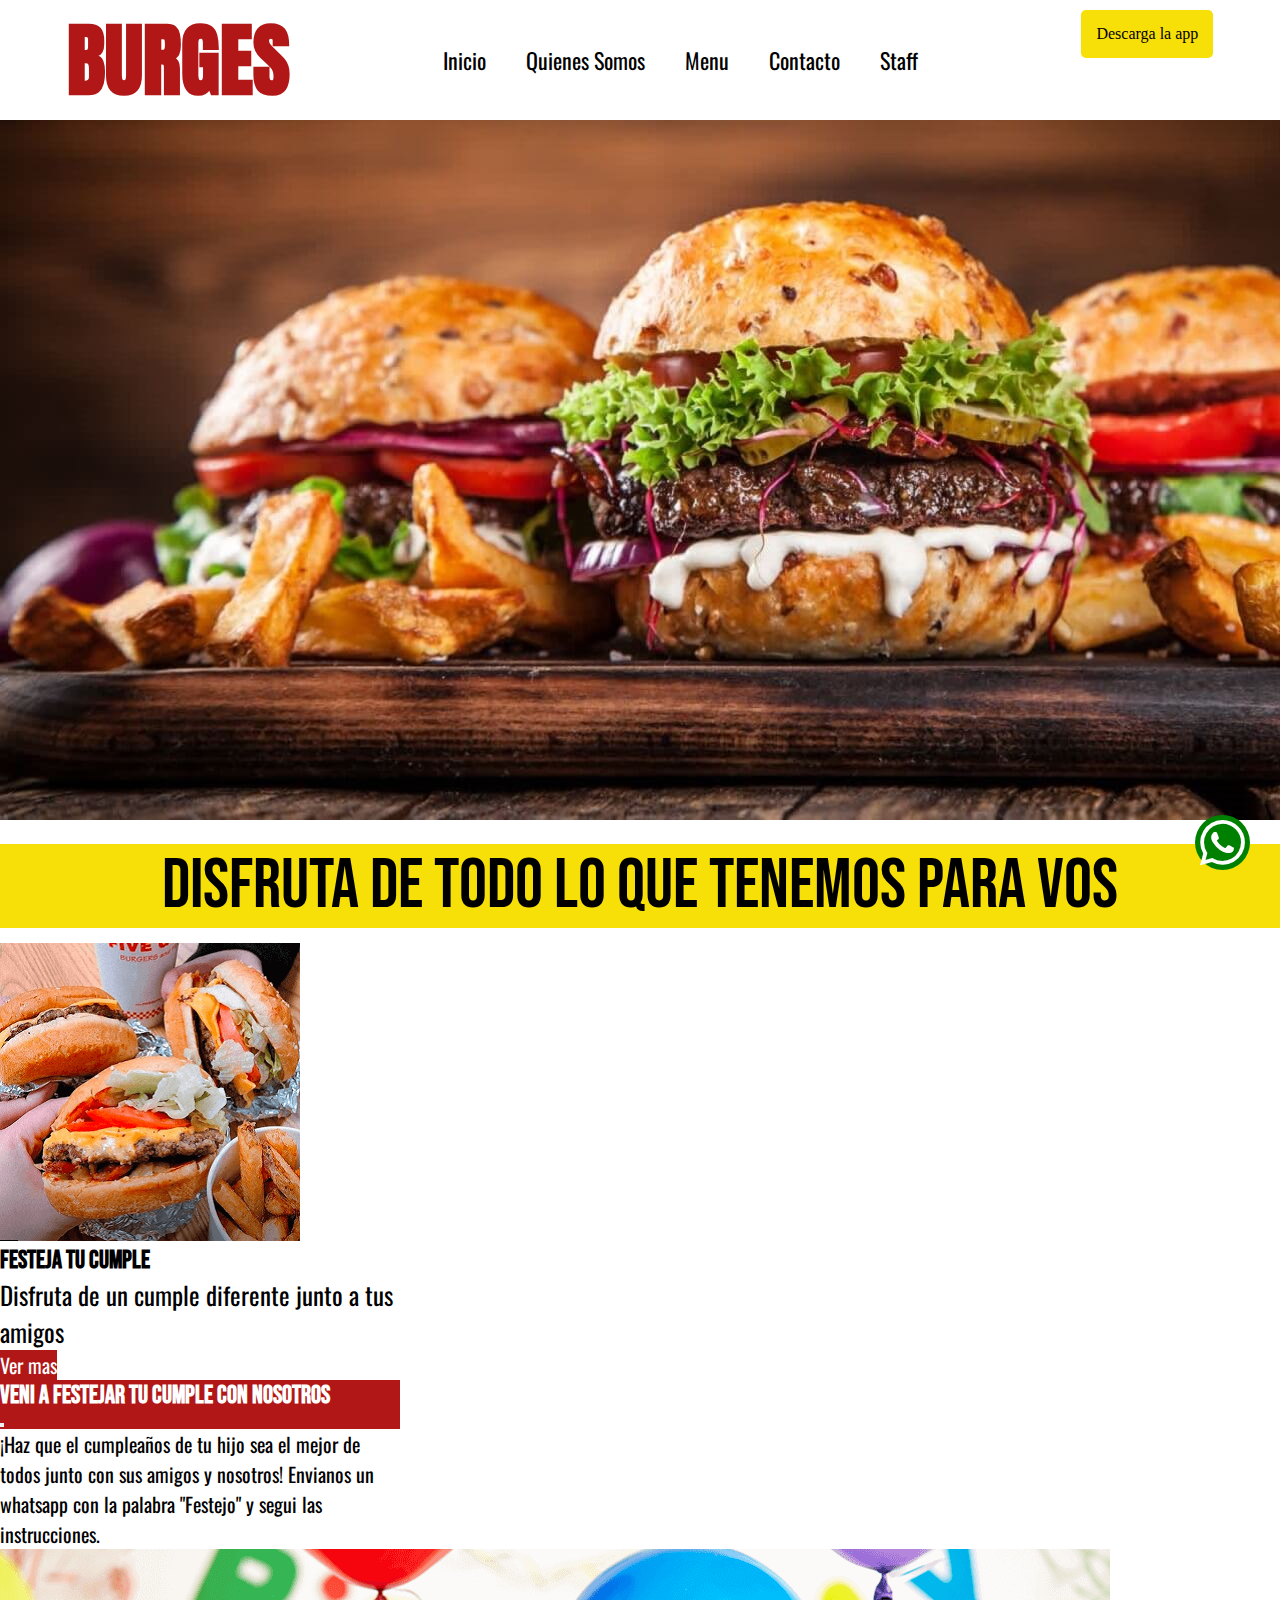
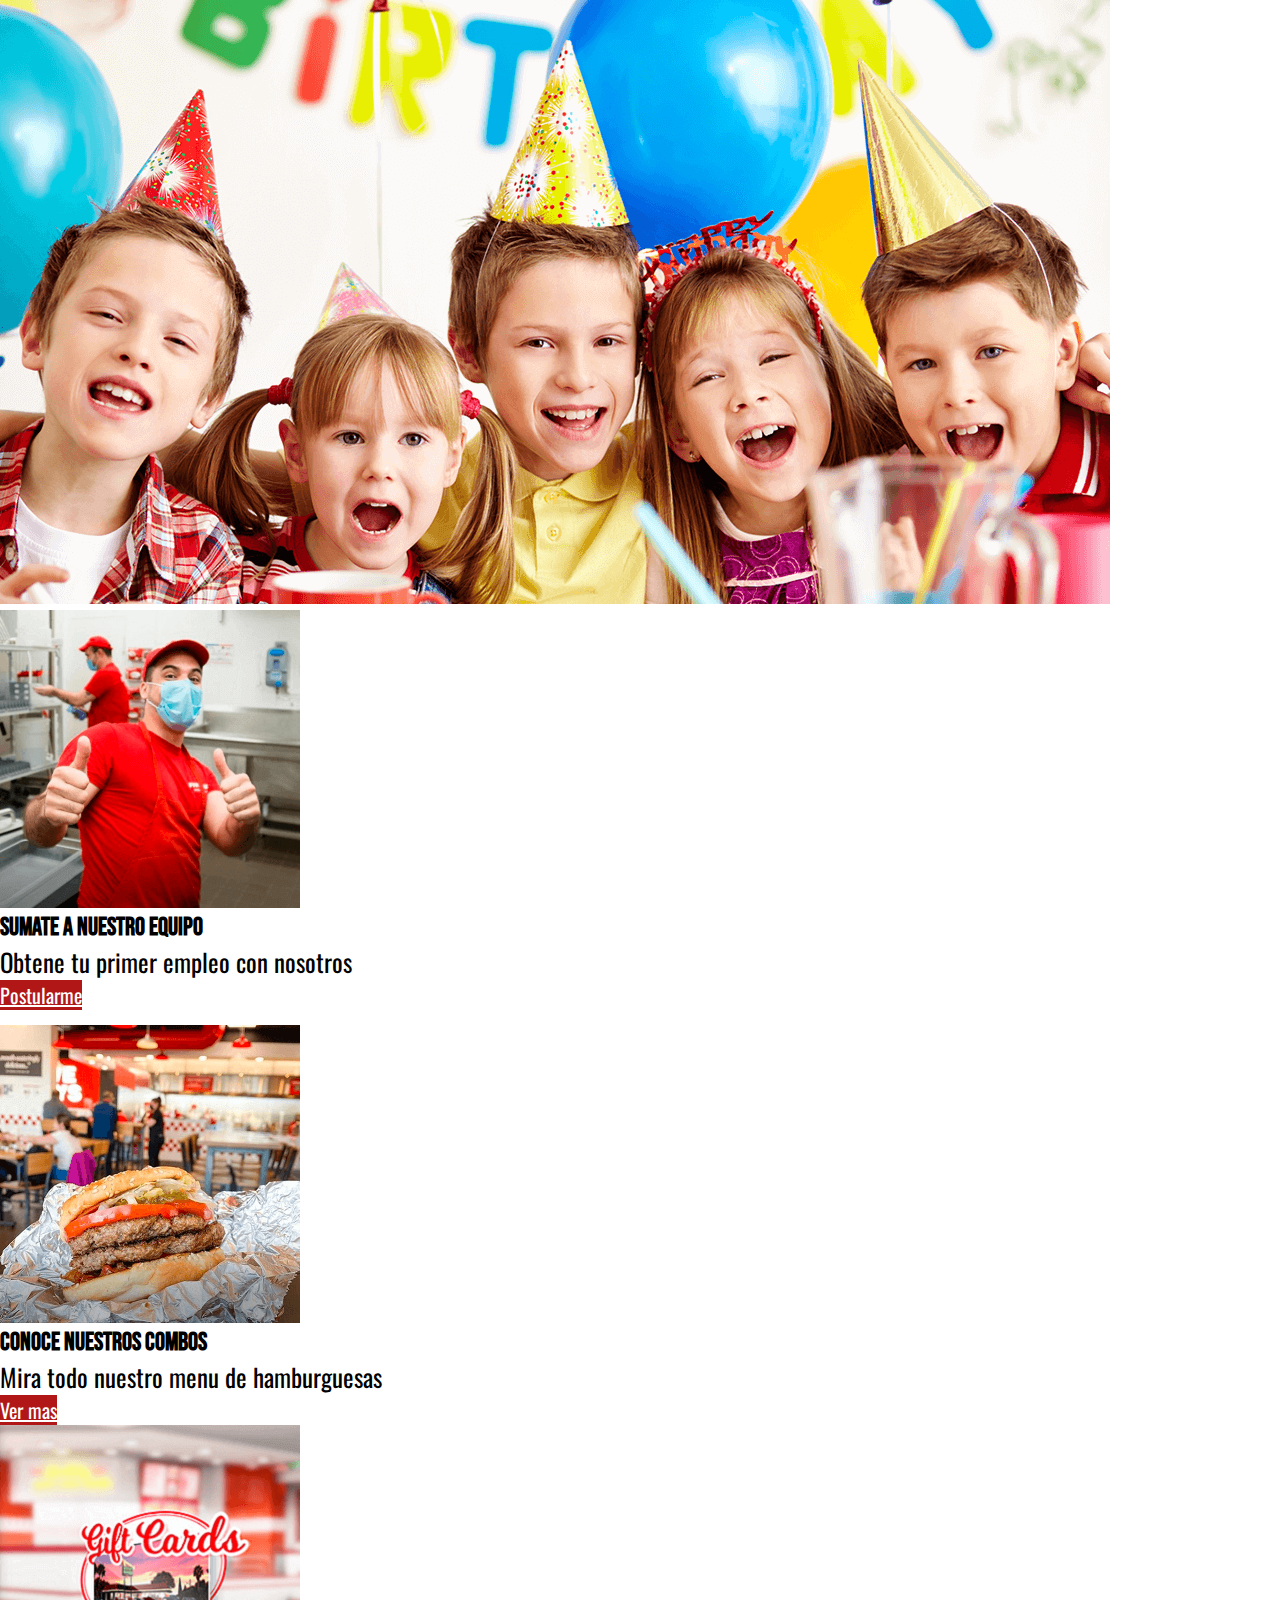
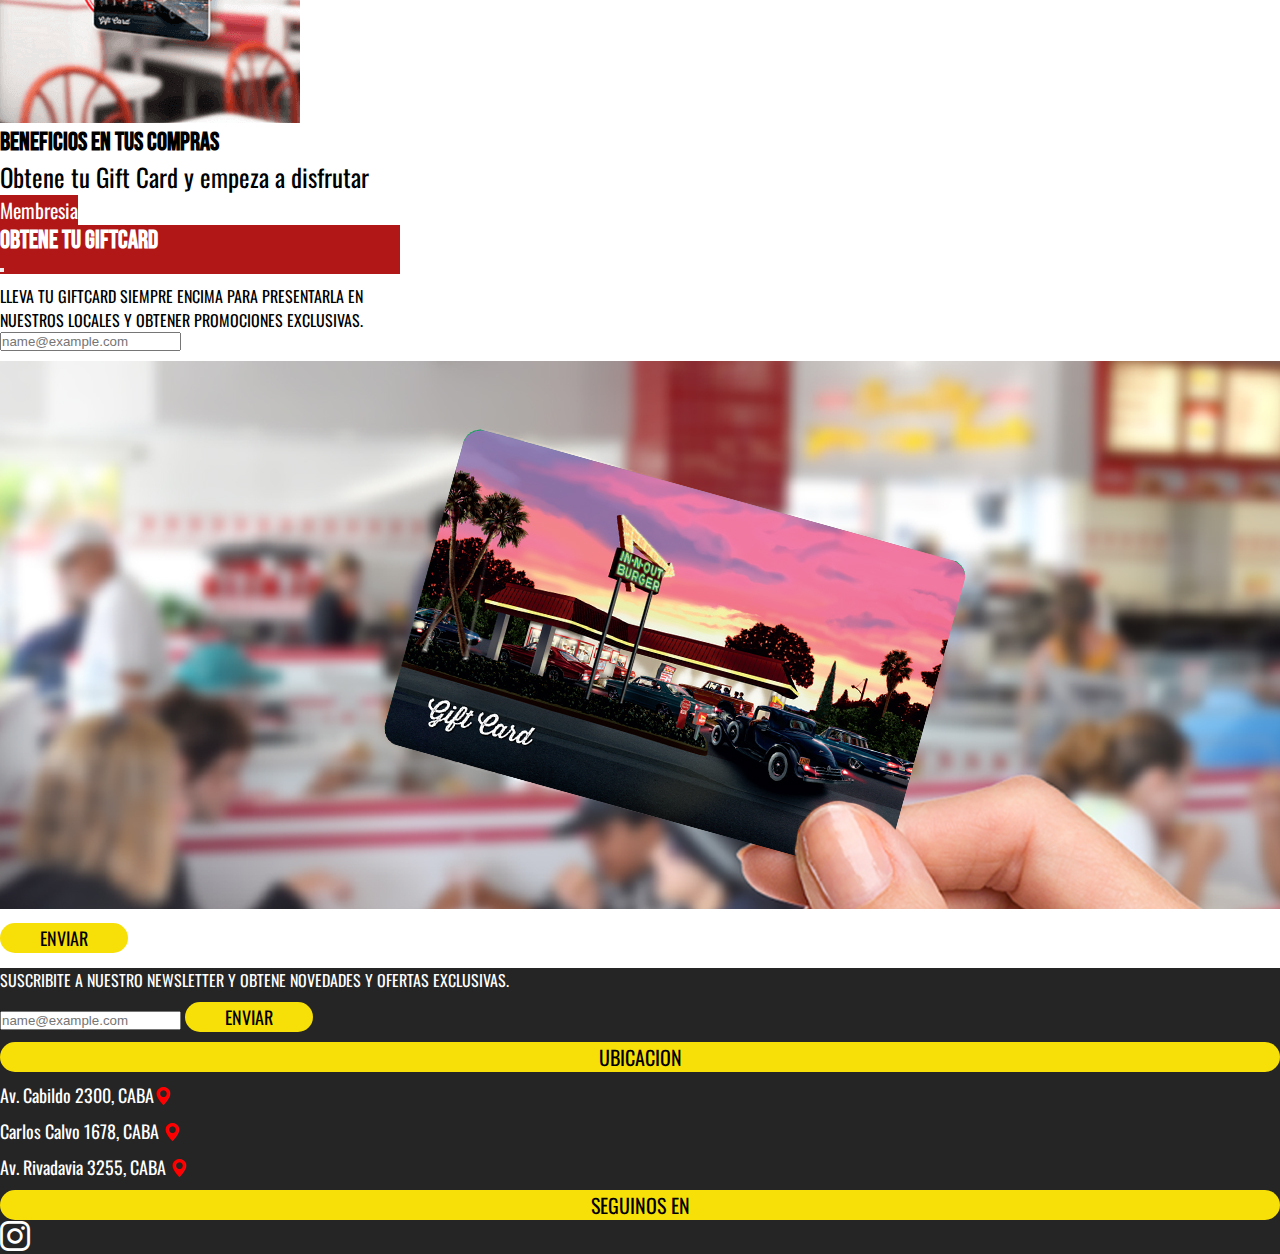
<file: index.html>
<!doctype html>
<html lang="en">
  <head>
    <meta charset="utf-8">
    <meta name="viewport" content="width=device-width, initial-scale=1">
    <link href="https://unpkg.com/aos@2.3.1/dist/aos.css" rel="stylesheet">
    <script src="https://unpkg.com/aos@2.3.1/dist/aos.js"></script>
    <link rel="stylesheet" href="https://cdn.jsdelivr.net/npm/bootstrap-icons@1.5.0/font/bootstrap-icons.css">
    <link href="https://cdn.jsdelivr.net/npm/bootstrap@5.0.2/dist/css/bootstrap.min.css" rel="stylesheet" integrity="sha384-EVSTQN3/azprG1Anm3QDgpJLIm9Nao0Yz1ztcQTwFspd3yD65VohhpuuCOmLASjC" crossorigin="anonymous">
    <link href="https://cdn.jsdelivr.net/npm/bootstrap@5.0.2/dist/css/bootstrap.min.css" rel="stylesheet" integrity="sha384-EVSTQN3/azprG1Anm3QDgpJLIm9Nao0Yz1ztcQTwFspd3yD65VohhpuuCOmLASjC" crossorigin="anonymous">
    <link rel="preconnect" href="https://fonts.googleapis.com">
    <link rel="preconnect" href="https://fonts.gstatic.com" crossorigin>
    <link href="https://fonts.googleapis.com/css2?family=Oswald&display=swap" rel="stylesheet">
    <link rel="preconnect" href="https://fonts.googleapis.com">
    <link rel="preconnect" href="https://fonts.gstatic.com" crossorigin>
    <link href="https://fonts.googleapis.com/css2?family=Anton&display=swap" rel="stylesheet">
    <link rel="preconnect" href="https://fonts.googleapis.com">
    <link rel="preconnect" href="https://fonts.gstatic.com" crossorigin>
    <link href="https://fonts.googleapis.com/css2?family=Bebas+Neue&display=swap" rel="stylesheet">
    <link rel="stylesheet" href="./css/style.css">
    <title>Burges - Hamburguesas a la parrilla</title>
    <meta name="description" content="Las mejores hamburguesas. Descarga nuestra app y enterate de todas nuestras promociones que tenemos para vos.">
    <meta name="keywords" content="hamburguesas, burgers, fastfood, cumpleaños">
  </head>
  <body>
    <header>
        <input type="checkbox" name="" id="btn-menu">
        <label for="btn-menu"><i class="bi bi-list"></i></label>
        <nav class="menu">
                <h1><a href="./index.html">Burges</a></h1>
                <ul>
                    <li><a href="./index.html">Inicio</a></li>
                    <li><a href="./quienesSomos.html">Quienes Somos</a></li>
                    <li><a href="./menu.html">Menu</a></li>
                    <li><a href="./contacto.html">Contacto</a></li>
                    <li><a href="./staff.html">Staff</a></li>
                </ul>
                <a href="https://play.google.com/store?hl=es" id="btn-app" target="_blank">Descarga la app</a>
        </nav>
    </header>
    <div>
        <img src="./assets/img/carrousel1.jpg" alt="" class="img-fluid">
    </div>
      <a href="https://wa.me/5491140762395" target="_blank"><i class="bi bi-whatsapp btn-wsp bounce-in-top"></i></a>
    <main>
        <div class="aside">Disfruta de todo lo que tenemos para vos</div>
        <div class="container">
            <div class="row" style="justify-content: space-evenly; margin-top: 15px;">
                <div class="card col-md-6 text-center" style="width: 25rem;">
                    <img src="./assets/img/article1.jpg" class="card-img-top" alt="...">
                    <div class="card-body">
                      <h5 class="card-title h5Staff">Festeja tu cumple</h5>
                      <p class="card-text">Disfruta de un cumple diferente junto a tus amigos</p>
                    <button type="button" class="btn btnIndex" data-bs-toggle="modal" data-bs-target="#staticBackdrop">
                    Ver mas</button>
                        <div class="modal fade" id="staticBackdrop" data-bs-backdrop="static" data-bs-keyboard="false" tabindex="-1" aria-labelledby="staticBackdropLabel" aria-hidden="true">
                            <div class="modal-dialog">
                            <div class="modal-content">
                                <div class="modal-header" style="background-color: #b11717;">
                                <h5 class="modal-title" id="staticBackdropLabel" style="color: white;">Veni a festejar tu cumple con nosotros</h5>
                                <button type="button" class="btn-close" data-bs-dismiss="modal" aria-label="Close"></button>
                                </div>
                                <div class="modal-body" style="font-family: 'Oswald', sans-serif; font-size: 20px;">
                                    ¡Haz que el cumpleaños de tu hijo sea el mejor de todos junto con sus amigos y nosotros! Envianos un whatsapp con la palabra "Festejo" y segui las instrucciones.
                                <img src="./assets/img/cumpleaños.jpg" alt="" class="img-fluid">
                                </div>
                            </div>
                            </div>
                        </div>
                    </div>
                </div>
     
                <div class="card col-md-6 text-center" style="width: 25rem;">
                    <img src="./assets/img/article2.jpg" class="card-img-top" alt="...">
                    <div class="card-body">
                      <h5 class="card-title h5Staff">Sumate a nuestro equipo</h5>
                      <p class="card-text">Obtene tu primer empleo con nosotros</p>
                      <a href="./staff.html" class="btn btn-warning btnIndex">Postularme</a>
                    </div>
                </div>
            </div>   
        </div>
        <div class="container">
            <div class="row" style="justify-content: space-evenly; margin-top: 15px;">
                <div class="card col-md-6 text-center" style="width: 25rem;">
                    <img src="./assets/img/article3.jpg" class="card-img-top" alt="...">
                    <div class="card-body">
                      <h5 class="card-title h5Staff">Conoce nuestros combos</h5>
                      <p class="card-text">Mira todo nuestro menu de hamburguesas</p>
                      <a href="./assets/pdf/BurgesMenu.pdf" class="btn btnIndex" target="_blank">Ver mas</a>
                    </div>
                </div>
                <div class="card col-md-6 text-center" style="width: 25rem;">
                    <img src="./assets/img/article5.jpg" class="card-img-top" alt="...">
                    <div class="card-body">
                      <h5 class="card-title">Beneficios en tus compras</h5>
                      <p class="card-text">Obtene tu Gift Card y empeza a disfrutar</p>
                        <button type="button" class="btn btnIndex" data-bs-toggle="modal" data-bs-target="#exampleModal">
                            Membresia
                        </button>
                        <div class="modal fade" id="exampleModal" tabindex="-1" aria-labelledby="exampleModalLabel" aria-hidden="true">
                            <div class="modal-dialog">
                            <div class="modal-content">
                                <div class="modal-header"  style="background-color: #b11717; color: white;" >
                                <h5 class="modal-title" id="exampleModalLabel">Obtene tu Giftcard</h5>
                                <button type="button" class="btn-close" data-bs-dismiss="modal" aria-label="Close"></button>
                                </div>
                                <div class="modal-body">
                                    <div class="mb-3 divForm">
                                        <label for="exampleFormControlInput1" class="form-label emailBoton" style="color: black;">Lleva tu giftcard siempre encima para presentarla en nuestros locales y obtener promociones exclusivas.</label>
                                        <input type="email" class="form-control" id="exampleFormControlInput1" placeholder="name@example.com">
                                        <div class="conteiner-fluid" style="margin-top: 10px;">
                                            <div class="row">
                                                <img src="./assets/img/giftcard.jpg" alt="" class="img-fluid">
                                            </div>
                                        </div>
                                        <button type="submit" class="btn btn-primary enviar" style="background: rgb(247, 223, 8); border: none; font-family: 'Oswald', sans-serif; text-transform: uppercase; border-radius: 30px; padding-left: 40px; padding-right: 40px; font-size: 18px; padding-top: 2px; padding-bottom: 2px; color: black;">Enviar</button>
                                    </div>
                                </div>
                            </div>
                            </div>
                        </div>
                    </div>
                </div>
            </div>   
        </div>
    </main>
    <footer>      
        <form action="">
            <div class="container">
                <div class="row" style="justify-content: space-evenly; margin-top: 15px;">
                    <div class="col-md-4">
                        <div class="mb-3 divForm">
                            <label for="exampleFormControlInput1" class="form-label emailBoton">Suscribite a nuestro newsletter y obtene novedades y ofertas exclusivas.</label>
                            <input type="email" class="form-control" id="exampleFormControlInput1" placeholder="name@example.com">
                            <button type="submit" class="btn btn-primary enviar" style="background: rgb(247, 223, 8); border: none; font-family: 'Oswald', sans-serif; text-transform: uppercase; border-radius: 30px; padding-left: 40px; padding-right: 40px; font-size: 18px; padding-top: 2px; padding-bottom: 2px; color: black;">Enviar</button>
                        </div>
                    </div>
                    
                    <div class="offset-md-1 col-md-3">
                        <p class="ubicacion">Ubicacion</p>
                        <p class="ubicacion1">Av. Cabildo 2300, CABA<a href="https://www.google.com.ar/maps/place/Av.+Cabildo+2300,+C1428AAR+CABA/@-34.5603668,-58.4606545,17z/data=!3m1!4b1!4m5!3m4!1s0x95bcb5d4b0ba7267:0x946a9fe073ea2984!8m2!3d-34.5603712!4d-58.4584658" target="_blank"><i class="bi bi-geo-alt-fill" style="color: red;"></i></a></p>
                        <p class="ubicacion1">Carlos Calvo 1678, CABA <a href="https://www.google.com.ar/maps/place/Carlos+Calvo+1678,+C1102ABH+CABA/@-34.6202478,-58.3919774,17z/data=!3m1!4b1!4m5!3m4!1s0x95bccb20af63a9bf:0xf09fdd25a06ed56e!8m2!3d-34.6202522!4d-58.3897887" target="_blank"><i class="bi bi-geo-alt-fill" style="color: red;"></i></a></p>
                        <p class="ubicacion1">Av. Rivadavia 3255, CABA <a href="https://www.google.com.ar/maps/place/Av.+Rivadavia+3255,+C1203+AAE,+Buenos+Aires/@-34.6104709,-58.4146669,17z/data=!3m1!4b1!4m5!3m4!1s0x95bccaf411980501:0x688f29f32149fcbc!8m2!3d-34.6104753!4d-58.4124782" target="_blank"><i class="bi bi-geo-alt-fill" style="color: red;"></i></a></p>
                    </div>
                    <div class="offset-md-1 col-md-3">
                        <p class="ubicacion">Seguinos en</p>
                        <div class="divLogos">
                            <a href="https://www.instagram.com/burges.ba/" target="_blank"><i class="bi bi-instagram logoInst"></i></a>
                            <a href="https://wa.me/5491140762395"><i class="bi bi-whatsapp logoWhatsapp"></i></a>
                        </div>
                    </div>
                    <div>
                      <a href="https://play.google.com/store?hl=es" target="_blank" id="btn-appFooter">Descarga la app</a>
                    </div>
                </div>
            </div>
        </form>
    </footer>
    <script>
        AOS.init();

    </script>
    <script src="https://cdn.jsdelivr.net/npm/@popperjs/core@2.9.2/dist/umd/popper.min.js" integrity="sha384-IQsoLXl5PILFhosVNubq5LC7Qb9DXgDA9i+tQ8Zj3iwWAwPtgFTxbJ8NT4GN1R8p" crossorigin="anonymous"></script>
    <script src="https://cdn.jsdelivr.net/npm/bootstrap@5.0.2/dist/js/bootstrap.min.js" integrity="sha384-cVKIPhGWiC2Al4u+LWgxfKTRIcfu0JTxR+EQDz/bgldoEyl4H0zUF0QKbrJ0EcQF" crossorigin="anonymous"></script>
  </body>
</html>
</file>
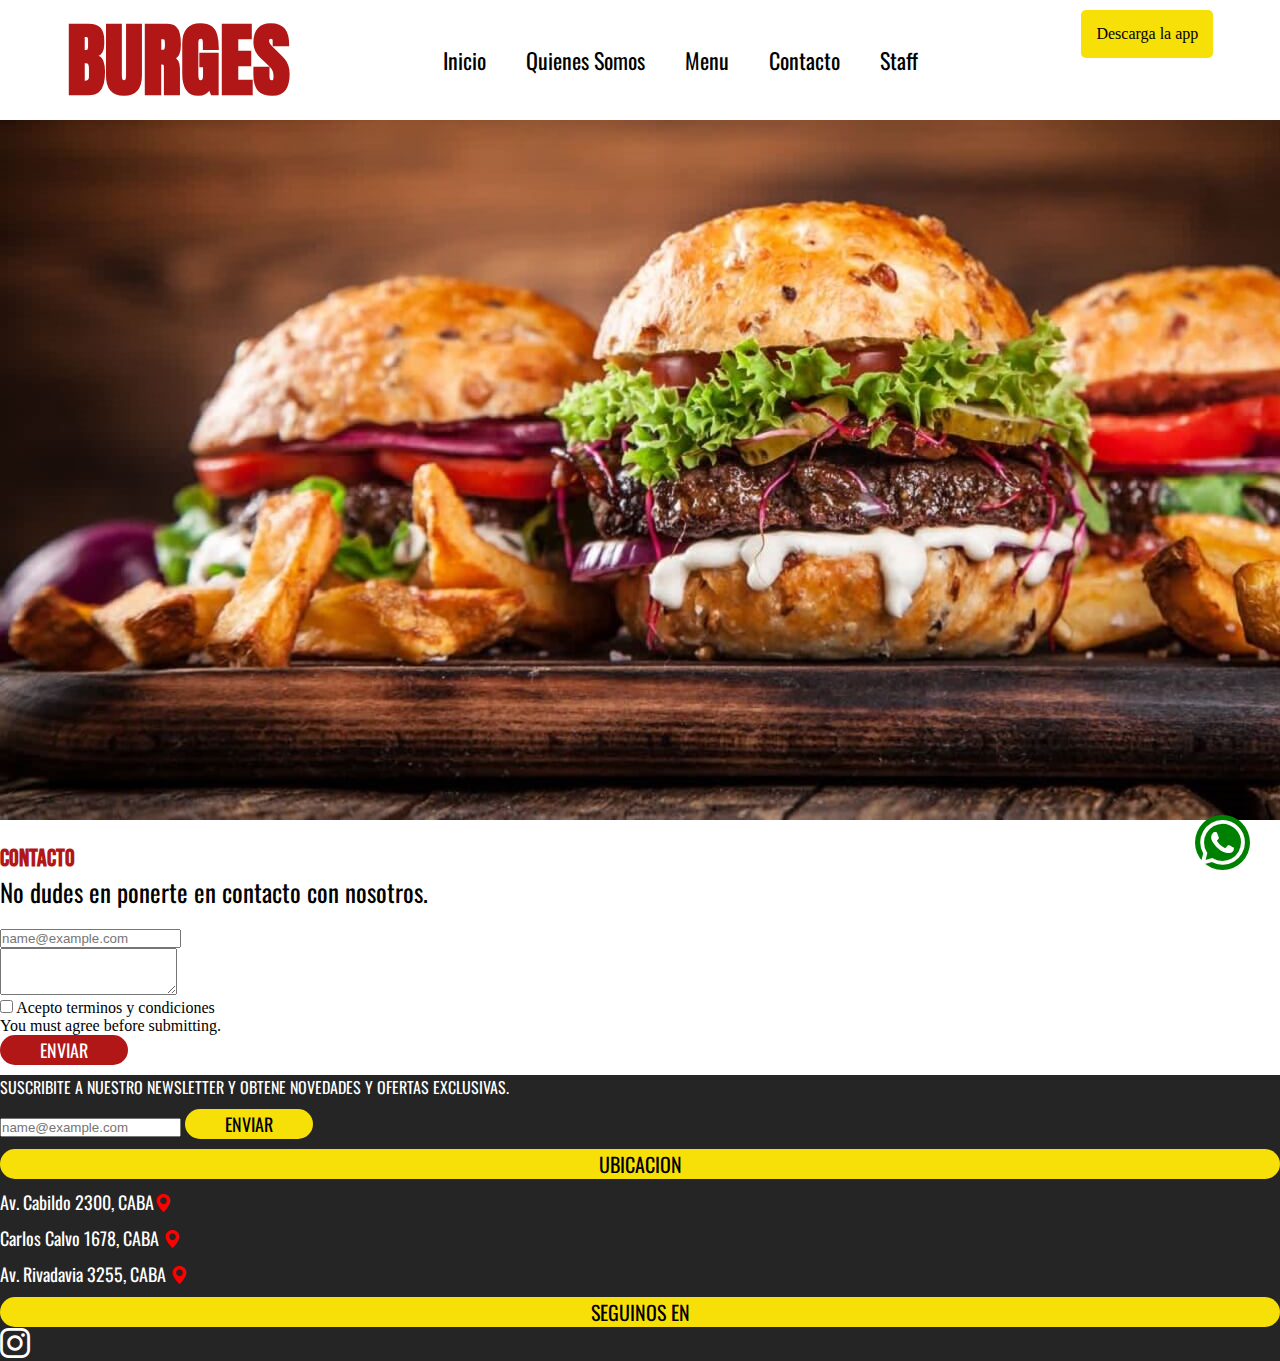
<file: contacto.html>
<!DOCTYPE html>
<html lang="en">
    <head>
        <meta charset="utf-8">
        <meta name="viewport" content="width=device-width, initial-scale=1">
        <link href="https://unpkg.com/aos@2.3.1/dist/aos.css" rel="stylesheet">
        <script src="https://unpkg.com/aos@2.3.1/dist/aos.js"></script>
        <link rel="stylesheet" href="https://cdn.jsdelivr.net/npm/bootstrap-icons@1.5.0/font/bootstrap-icons.css">
        <link href="https://cdn.jsdelivr.net/npm/bootstrap@5.0.2/dist/css/bootstrap.min.css" rel="stylesheet" integrity="sha384-EVSTQN3/azprG1Anm3QDgpJLIm9Nao0Yz1ztcQTwFspd3yD65VohhpuuCOmLASjC" crossorigin="anonymous">
        <link href="https://fonts.googleapis.com/css2?family=Bebas+Neue&display=swap" rel="stylesheet">
        <link href="https://cdn.jsdelivr.net/npm/bootstrap@5.0.2/dist/css/bootstrap.min.css" rel="stylesheet" integrity="sha384-EVSTQN3/azprG1Anm3QDgpJLIm9Nao0Yz1ztcQTwFspd3yD65VohhpuuCOmLASjC" crossorigin="anonymous">
        <link rel="preconnect" href="https://fonts.googleapis.com">
        <link rel="preconnect" href="https://fonts.gstatic.com" crossorigin>
        <link href="https://fonts.googleapis.com/css2?family=Oswald&display=swap" rel="stylesheet">
        <link rel="preconnect" href="https://fonts.googleapis.com">
        <link rel="preconnect" href="https://fonts.gstatic.com" crossorigin>
        <link href="https://fonts.googleapis.com/css2?family=Anton&display=swap" rel="stylesheet">
        <link rel="stylesheet" href="./css/style.css">
        <title>Burges - Contactate con nosotros</title>
        <meta name="description" content="Ponete en contacto con nosotros por cualquier duda o sugerencia.">
        <meta name="keywords" content="hamburguesas, burgers, fastfood, contacto">
      </head>
<body>
    <header>
        <input type="checkbox" name="" id="btn-menu">
        <label for="btn-menu"><i class="bi bi-list"></i></label>
        <nav class="menu">
          <h1><a href="./index.html">Burges</a></h1>
            <ul>
                <li><a href="./index.html">Inicio</a></li>
                <li><a href="./quienesSomos.html">Quienes Somos</a></li>
                <li><a href="./menu.html">Menu</a></li>
                <li><a href="#">Contacto</a></li>
                <li><a href="./staff.html">Staff</a></li>
            </ul>
            <a href="https://play.google.com/store?hl=es" id="btn-app" target="_blank">Descarga la app</a>
        </nav>
    </header>
    <div>
      <img src="./assets/img/carrousel1.jpg" alt="" class="img-fluid">
    </div>
      <a href="https://wa.me/5491140762395" target="_blank"><i class="bi bi-whatsapp btn-wsp bounce-in-top"></i></a>
   
   <main>
    <div class="container">
    <div class="row">
       <h2>Contacto</h2>
    <p>No dudes en ponerte en contacto con nosotros.</p>
        <div class="col-md-12">
          <h4 class="contactateConNosotros">Contactate con nosotros</h4>
          <div class="mb-3">
            <label for="exampleFormControlInput1" class="form-label"></label>
            <input type="email" class="form-control" id="exampleFormControlInput1" placeholder="name@example.com">
          </div>
          <div class="mb-3">
            <label for="exampleFormControlTextarea1" class="form-label"></label>
            <textarea class="form-control" id="exampleFormControlTextarea1" rows="3"></textarea>
          </div>
          <div class="form-check">
            <input class="form-check-input" type="checkbox" value="" id="invalidCheck" required>
            <label class="form-check-label terminosYcon" for="invalidCheck">
              Acepto terminos y condiciones
            </label>
            <div class="invalid-feedback">
              You must agree before submitting.
            </div>
          </div>
        </div>
        <div class="col-12">
          <button class="btn btn-warning" type="submit" style="border: none; font-family: 'Oswald', sans-serif; text-transform: uppercase; border-radius: 30px; padding-left: 40px; padding-right: 40px; font-size: 18px; padding-top: 2px; padding-bottom: 2px; background-color: #b11717; color: white;">Enviar</button></button>
        </div>
        </div>
      </div>
    </div>
   </main>
   <footer>
    <form action="">
        <div class="container-fluid">
            <div class="row">
                <div class="col-md-4">
                    <div class="mb-3 divForm">
                        <label for="exampleFormControlInput1" class="form-label emailBoton">Suscribite a nuestro newsletter y obtene novedades y ofertas exclusivas.</label>
                        <input type="email" class="form-control" id="exampleFormControlInput1" placeholder="name@example.com">
                        <button type="submit" class="btn btn-primary enviar" style="background: rgb(247, 223, 8); border: none; font-family: 'Oswald', sans-serif; text-transform: uppercase; border-radius: 30px; padding-left: 40px; padding-right: 40px; font-size: 18px; padding-top: 2px; padding-bottom: 2px; color: black;">Enviar</button>
                    </div>
                </div>
                
                <div class="offset-md-1 col-md-3">
                  <p class="ubicacion">Ubicacion</p>
                  <p class="ubicacion1">Av. Cabildo 2300, CABA<a href="https://www.google.com.ar/maps/place/Av.+Cabildo+2300,+C1428AAR+CABA/@-34.5603668,-58.4606545,17z/data=!3m1!4b1!4m5!3m4!1s0x95bcb5d4b0ba7267:0x946a9fe073ea2984!8m2!3d-34.5603712!4d-58.4584658" target="_blank"><i class="bi bi-geo-alt-fill" style="color: red;"></i></a></p>
                  <p class="ubicacion1">Carlos Calvo 1678, CABA <a href="https://www.google.com.ar/maps/place/Carlos+Calvo+1678,+C1102ABH+CABA/@-34.6202478,-58.3919774,17z/data=!3m1!4b1!4m5!3m4!1s0x95bccb20af63a9bf:0xf09fdd25a06ed56e!8m2!3d-34.6202522!4d-58.3897887" target="_blank"><i class="bi bi-geo-alt-fill" style="color: red;"></i></a></p>
                  <p class="ubicacion1">Av. Rivadavia 3255, CABA <a href="https://www.google.com.ar/maps/place/Av.+Rivadavia+3255,+C1203+AAE,+Buenos+Aires/@-34.6104709,-58.4146669,17z/data=!3m1!4b1!4m5!3m4!1s0x95bccaf411980501:0x688f29f32149fcbc!8m2!3d-34.6104753!4d-58.4124782" target="_blank"><i class="bi bi-geo-alt-fill" style="color: red;"></i></a></p>
              </div>
                <div class="offset-md-1 col-md-3">
                    <p class="ubicacion">Seguinos en</p>
                    <div class="divLogos">
                        <a href="https://www.instagram.com/burges.ba/" target="_blank"><i class="bi bi-instagram logoInst"></i></a>
                        <a href="https://wa.me/5491140762395"><i class="bi bi-whatsapp logoWhatsapp"></i></a>
                    </div>
                </div>
                <div>
                  <a href="https://play.google.com/store?hl=es" target="_blank" id="btn-appFooter">Descarga la app</a>
                </div>
            </div>
        </div>
    </form>
</footer>
   <script>
    AOS.init();
</script>
<script src="https://cdn.jsdelivr.net/npm/@popperjs/core@2.9.2/dist/umd/popper.min.js" integrity="sha384-IQsoLXl5PILFhosVNubq5LC7Qb9DXgDA9i+tQ8Zj3iwWAwPtgFTxbJ8NT4GN1R8p" crossorigin="anonymous"></script>
<script src="https://cdn.jsdelivr.net/npm/bootstrap@5.0.2/dist/js/bootstrap.min.js" integrity="sha384-cVKIPhGWiC2Al4u+LWgxfKTRIcfu0JTxR+EQDz/bgldoEyl4H0zUF0QKbrJ0EcQF" crossorigin="anonymous"></script>
</body>
</html>
</file>
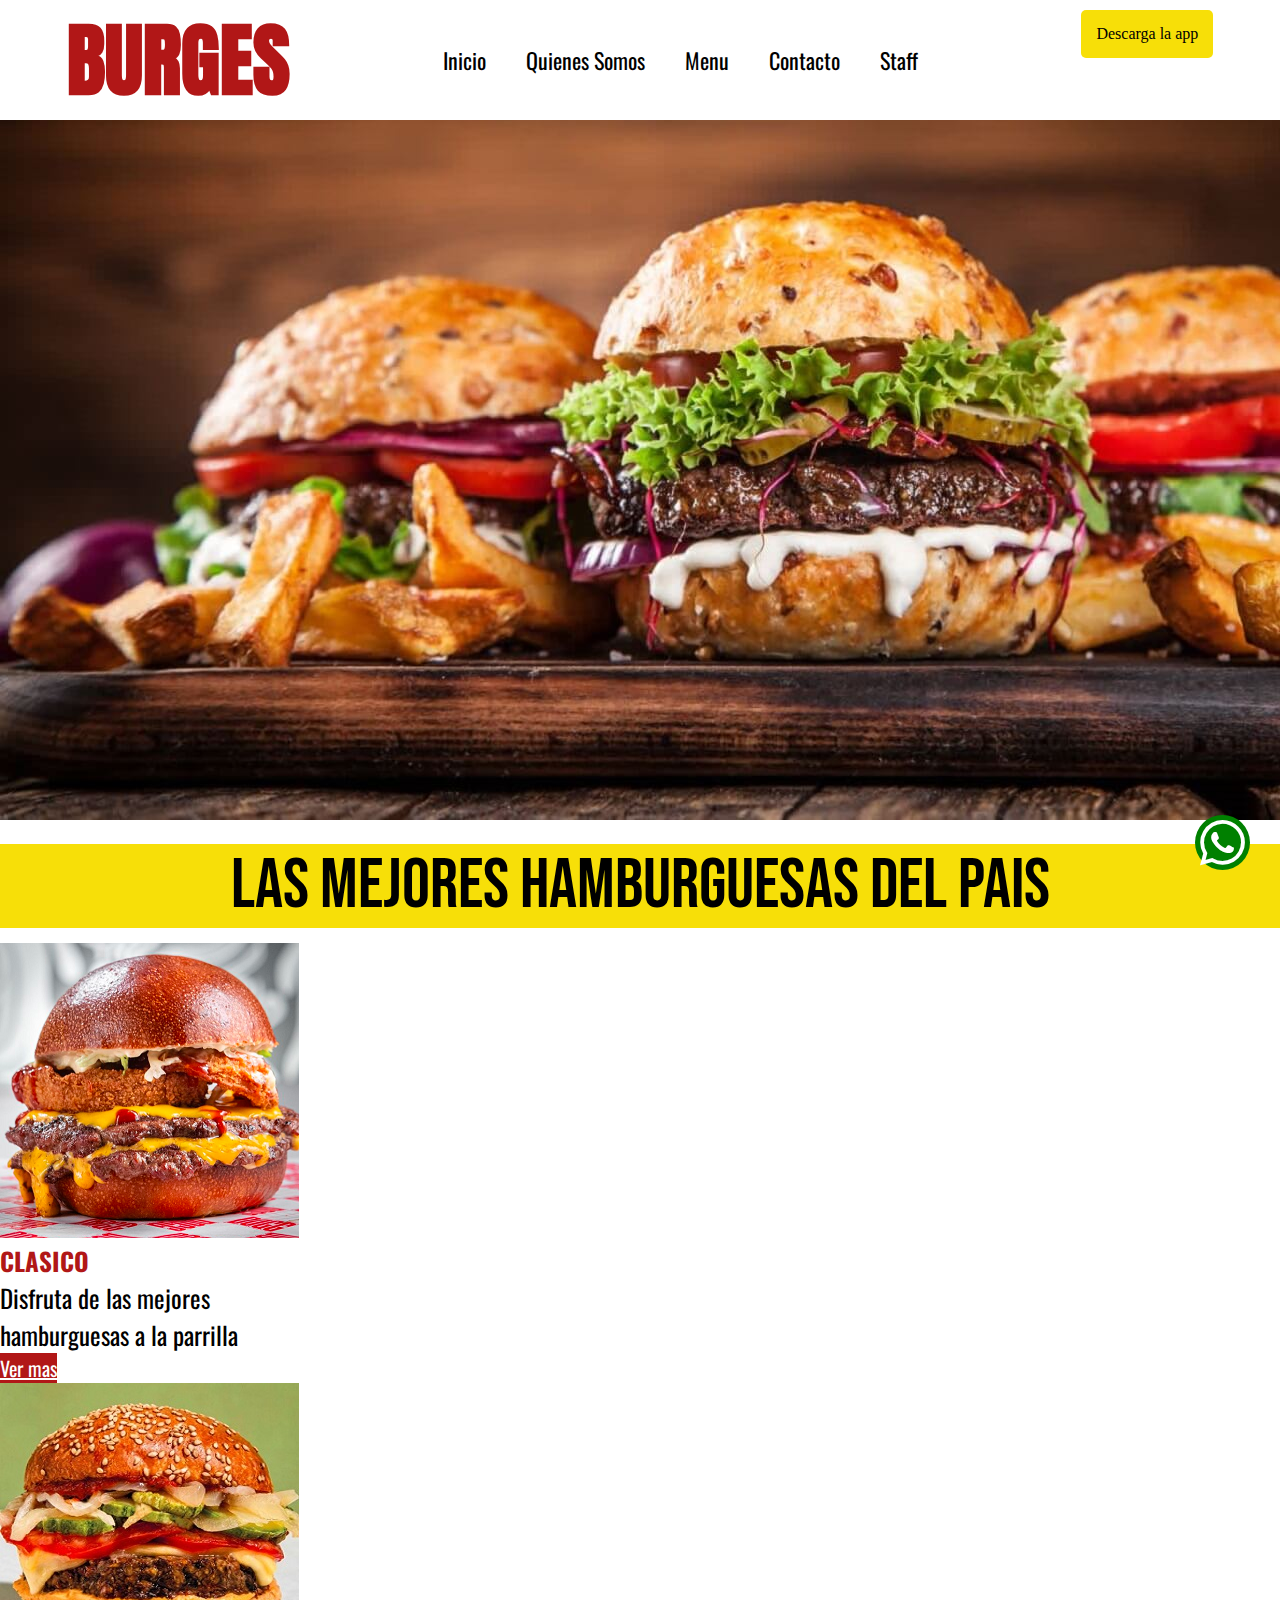
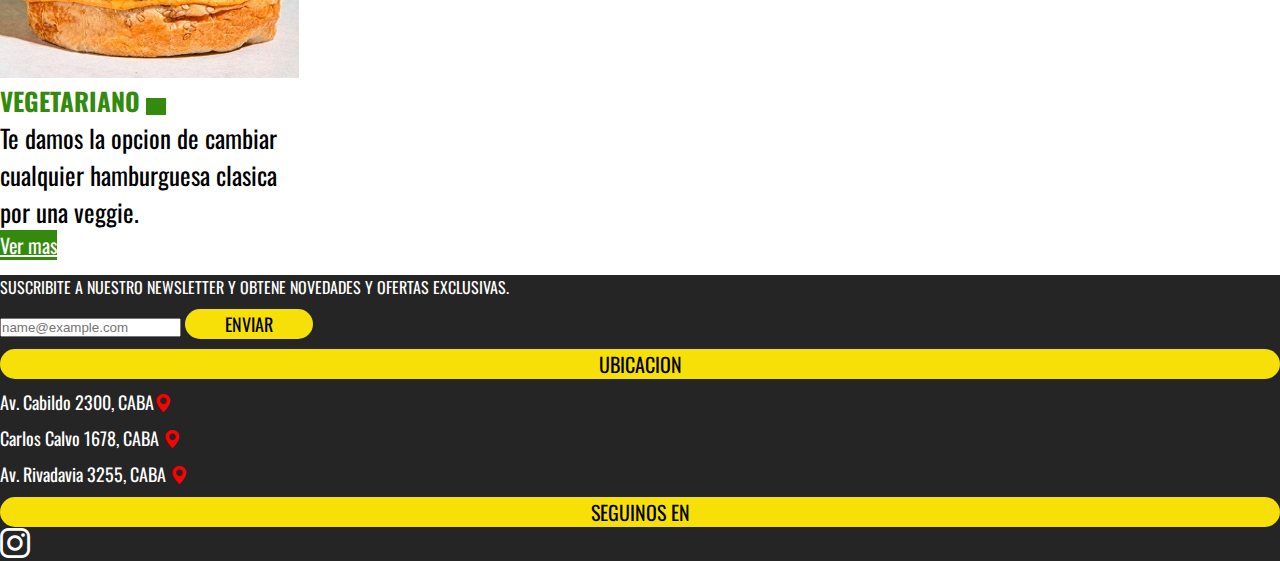
<file: menu.html>
<!doctype html>
<html lang="en">
  <head>
    <meta charset="utf-8">
    <meta name="viewport" content="width=device-width, initial-scale=1">
    <link href="https://unpkg.com/aos@2.3.1/dist/aos.css" rel="stylesheet">
    <script src="https://unpkg.com/aos@2.3.1/dist/aos.js"></script>
    <link rel="stylesheet" href="https://cdn.jsdelivr.net/npm/bootstrap-icons@1.5.0/font/bootstrap-icons.css">
    <link href="https://cdn.jsdelivr.net/npm/bootstrap@5.0.2/dist/css/bootstrap.min.css" rel="stylesheet" integrity="sha384-EVSTQN3/azprG1Anm3QDgpJLIm9Nao0Yz1ztcQTwFspd3yD65VohhpuuCOmLASjC" crossorigin="anonymous">
    <link href="https://cdn.jsdelivr.net/npm/bootstrap@5.0.2/dist/css/bootstrap.min.css" rel="stylesheet" integrity="sha384-EVSTQN3/azprG1Anm3QDgpJLIm9Nao0Yz1ztcQTwFspd3yD65VohhpuuCOmLASjC" crossorigin="anonymous">
    <link rel="preconnect" href="https://fonts.googleapis.com">
    <link rel="preconnect" href="https://fonts.gstatic.com" crossorigin>
    <link href="https://fonts.googleapis.com/css2?family=Oswald&display=swap" rel="stylesheet">
    <link rel="preconnect" href="https://fonts.googleapis.com">
    <link rel="preconnect" href="https://fonts.gstatic.com" crossorigin>
    <link href="https://fonts.googleapis.com/css2?family=Anton&display=swap" rel="stylesheet">
    <link rel="preconnect" href="https://fonts.googleapis.com">
    <link rel="preconnect" href="https://fonts.gstatic.com" crossorigin>
    <link href="https://fonts.googleapis.com/css2?family=Bebas+Neue&display=swap" rel="stylesheet">
    <link rel="stylesheet" href="./css/style.css">
    <title>Burges - Hamburguesas a la parrilla</title>
    <meta name="description" content="Las mejores hamburguesas. Descarga nuestra app y enterate de todas nuestras promociones que tenemos para vos.">
    <meta name="keywords" content="hamburguesas, burgers, fastfood, cumpleaños">
  </head>
  <body>
    <header>
        <input type="checkbox" name="" id="btn-menu">
        <label for="btn-menu"><i class="bi bi-list"></i></label>
        <nav class="menu">
                <h1><a href="./index.html">Burges</a></h1>
                <ul>
                    <li><a href="./index.html">Inicio</a></li>
                    <li><a href="./quienesSomos.html">Quienes Somos</a></li>
                    <li><a href="#">Menu</a></li>
                    <li><a href="./contacto.html">Contacto</a></li>
                    <li><a href="./staff.html">Staff</a></li>
                </ul>
                <a href="https://play.google.com/store?hl=es" id="btn-app" target="_blank">Descarga la app</a>
        </nav>
    </header>
        <div>
            <img src="./assets/img/carrousel1.jpg" alt="" class="img-fluid">
        </div>
          <a href="https://wa.me/5491140762395" target="_blank"><i class="bi bi-whatsapp btn-wsp bounce-in-top"></i></a>
        <main>
        <div class="aside">Las mejores hamburguesas del pais</div> 
        <div class="container-fluid">
            <div class="row" style= "margin-top: 15px; justify-content: space-evenly;">
                <div class=" card text-center" style="width: 18rem;">
                    <img src="./assets/img/carrouselIndex2-min.jpg" class="card-img-top" alt="...">
                    <div class="card-body">
                      <h5 class="card-title" style="text-transform: uppercase; color: #b11717; font-family: 'Oswald', sans-serif;">Clasico</h5>
                      <p class="card-text">Disfruta de las mejores hamburguesas a la parrilla</p>
                      <a href="./assets/pdf/BurgesMenu.pdf" class="btn btnClasico" target="_blank">Ver mas</a>
                    </div>
                </div>
                <div class=" card text-center" style="width: 18rem;">
                    <img src="./assets/img/carrouselIndex7-min.jpg" class="card-img-top" alt="...">
                    <div class="card-body">
                      <h5 class="card-title" style="text-transform: uppercase; color: #348a0c; font-family: 'Oswald', sans-serif;">Vegetariano <span class="badge" style="background:#348a0c; font-size: 12px;">New</span></h5>
                      <p class="card-text">Te damos la opcion de cambiar cualquier hamburguesa clasica por una veggie.</p>
                      <a href="./assets/pdf/BurgesMenu.pdf" class="btn btnVege" target="_blank">Ver mas</a>
                    </div>
                </div>
            </div>   
        </div>
    </main>
    
    <footer>      
        <form action="">
            <div class="container">
                <div class="row" style="justify-content: space-evenly; margin-top: 15px;">
                    <div class="col-md-4">
                        <div class="mb-3 divForm">
                            <label for="exampleFormControlInput1" class="form-label emailBoton">Suscribite a nuestro newsletter y obtene novedades y ofertas exclusivas.</label>
                            <input type="email" class="form-control" id="exampleFormControlInput1" placeholder="name@example.com">
                            <button type="submit" class="btn btn-primary enviar" style="background: rgb(247, 223, 8); border: none; font-family: 'Oswald', sans-serif; text-transform: uppercase; border-radius: 30px; padding-left: 40px; padding-right: 40px; font-size: 18px; padding-top: 2px; padding-bottom: 2px; color: black;">Enviar</button>
                        </div>
                    </div>
                    
                    <div class="offset-md-1 col-md-3">
                        <p class="ubicacion">Ubicacion</p>
                        <p class="ubicacion1">Av. Cabildo 2300, CABA<a href="https://www.google.com.ar/maps/place/Av.+Cabildo+2300,+C1428AAR+CABA/@-34.5603668,-58.4606545,17z/data=!3m1!4b1!4m5!3m4!1s0x95bcb5d4b0ba7267:0x946a9fe073ea2984!8m2!3d-34.5603712!4d-58.4584658" target="_blank"><i class="bi bi-geo-alt-fill" style="color: red;"></i></a></p>
                        <p class="ubicacion1">Carlos Calvo 1678, CABA <a href="https://www.google.com.ar/maps/place/Carlos+Calvo+1678,+C1102ABH+CABA/@-34.6202478,-58.3919774,17z/data=!3m1!4b1!4m5!3m4!1s0x95bccb20af63a9bf:0xf09fdd25a06ed56e!8m2!3d-34.6202522!4d-58.3897887" target="_blank"><i class="bi bi-geo-alt-fill" style="color: red;"></i></a></p>
                        <p class="ubicacion1">Av. Rivadavia 3255, CABA <a href="https://www.google.com.ar/maps/place/Av.+Rivadavia+3255,+C1203+AAE,+Buenos+Aires/@-34.6104709,-58.4146669,17z/data=!3m1!4b1!4m5!3m4!1s0x95bccaf411980501:0x688f29f32149fcbc!8m2!3d-34.6104753!4d-58.4124782" target="_blank"><i class="bi bi-geo-alt-fill" style="color: red;"></i></a></p>
                    </div>
                    <div class="offset-md-1 col-md-3">
                        <p class="ubicacion">Seguinos en</p>
                        <div class="divLogos">
                            <a href="https://www.instagram.com/burges.ba/" target="_blank"><i class="bi bi-instagram logoInst"></i></a>
                            <a href="https://wa.me/5491140762395"><i class="bi bi-whatsapp logoWhatsapp"></i></a>
                        </div>
                    </div>
                    <div>
                        <a href="https://play.google.com/store?hl=es" target="_blank" id="btn-appFooter">Descarga la app</a>
                    </div>
                </div>
            </div>
        </form>
    </footer>
    <script>
        AOS.init();

    </script>
    <script src="https://cdn.jsdelivr.net/npm/@popperjs/core@2.9.2/dist/umd/popper.min.js" integrity="sha384-IQsoLXl5PILFhosVNubq5LC7Qb9DXgDA9i+tQ8Zj3iwWAwPtgFTxbJ8NT4GN1R8p" crossorigin="anonymous"></script>
    <script src="https://cdn.jsdelivr.net/npm/bootstrap@5.0.2/dist/js/bootstrap.min.js" integrity="sha384-cVKIPhGWiC2Al4u+LWgxfKTRIcfu0JTxR+EQDz/bgldoEyl4H0zUF0QKbrJ0EcQF" crossorigin="anonymous"></script>

        
</body>
</html>
</file>
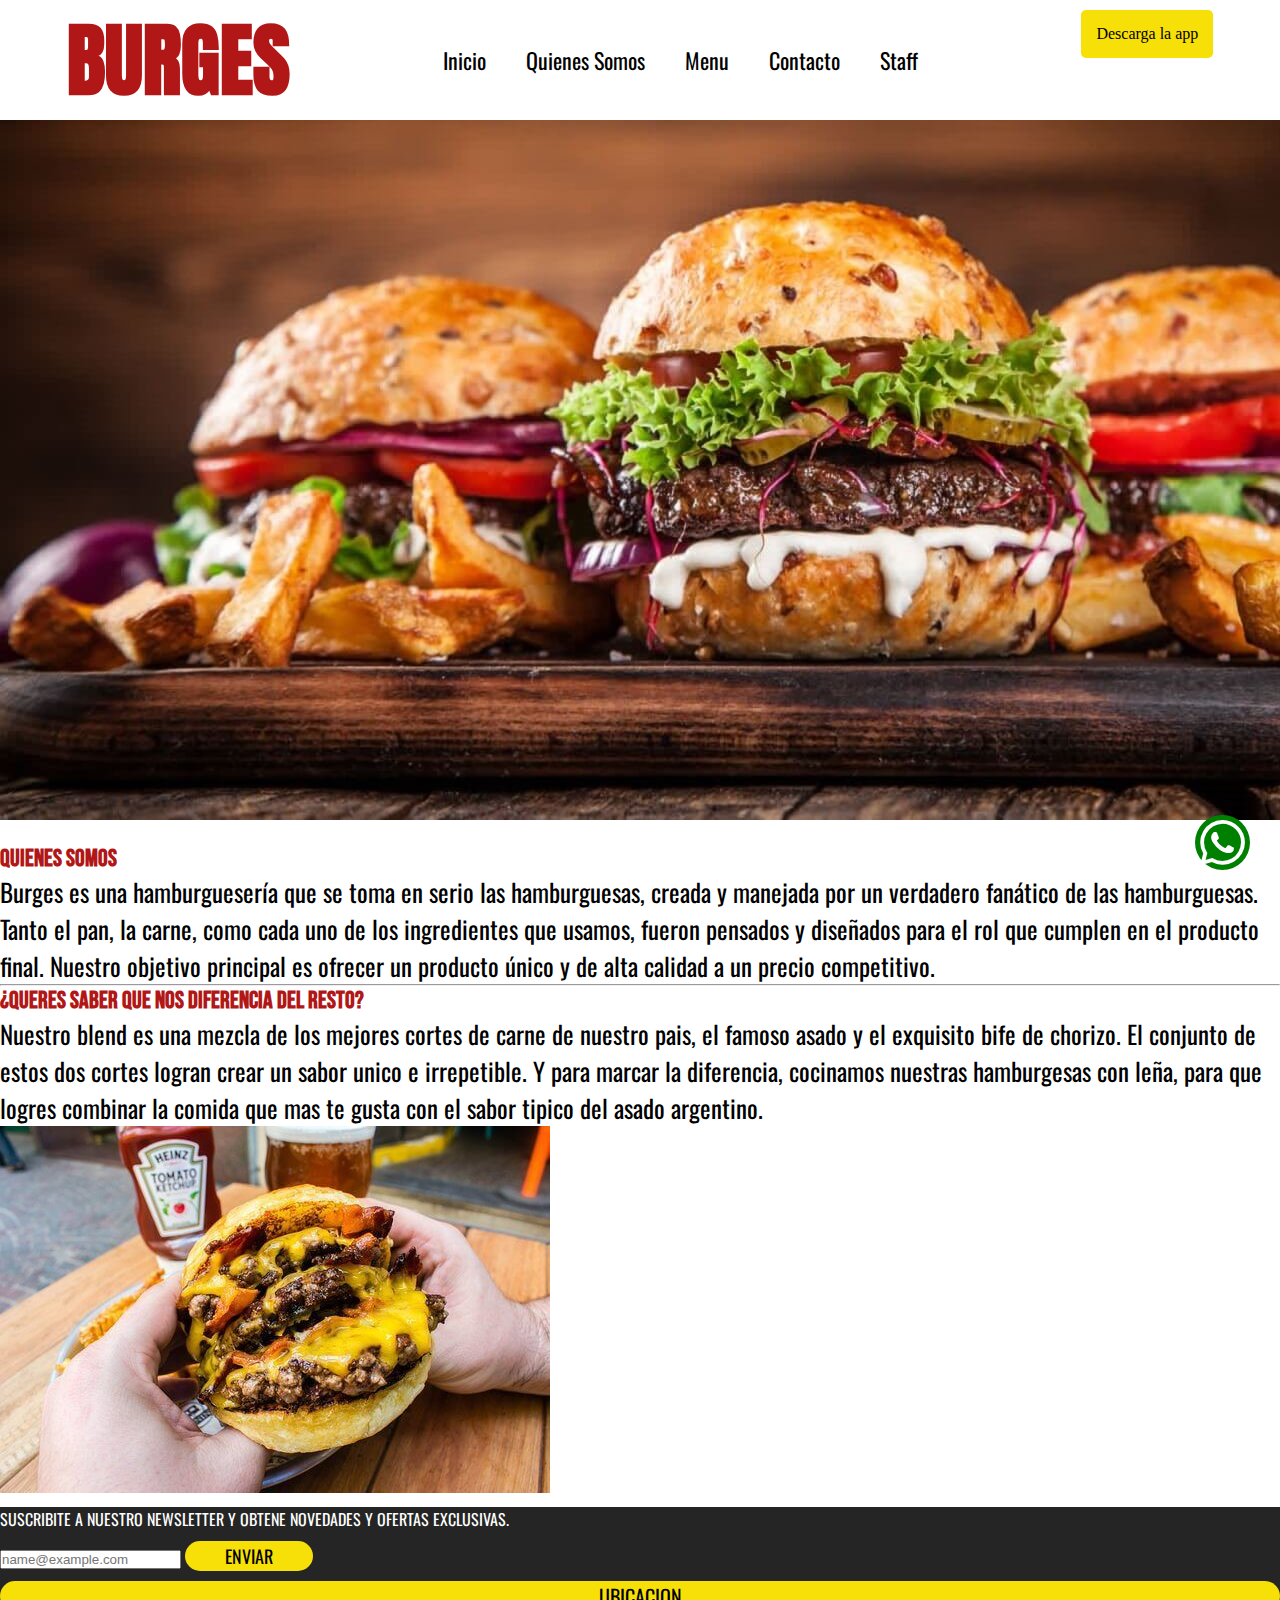
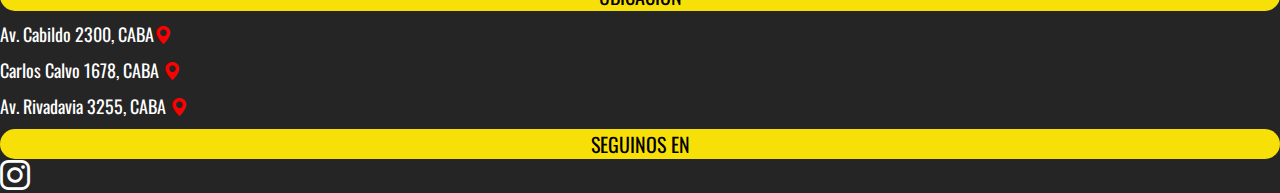
<file: quienesSomos.html>
<!DOCTYPE html>
<html lang="en">
    <head>
        <meta charset="utf-8">
        <meta name="viewport" content="width=device-width, initial-scale=1">
        <link href="https://unpkg.com/aos@2.3.1/dist/aos.css" rel="stylesheet">
        <script src="https://unpkg.com/aos@2.3.1/dist/aos.js"></script>
        <link rel="stylesheet" href="https://cdn.jsdelivr.net/npm/bootstrap-icons@1.5.0/font/bootstrap-icons.css">
        <link href="https://cdn.jsdelivr.net/npm/bootstrap@5.0.2/dist/css/bootstrap.min.css" rel="stylesheet" integrity="sha384-EVSTQN3/azprG1Anm3QDgpJLIm9Nao0Yz1ztcQTwFspd3yD65VohhpuuCOmLASjC" crossorigin="anonymous">
        <link href="https://fonts.googleapis.com/css2?family=Bebas+Neue&display=swap" rel="stylesheet">
        <link href="https://cdn.jsdelivr.net/npm/bootstrap@5.0.2/dist/css/bootstrap.min.css" rel="stylesheet" integrity="sha384-EVSTQN3/azprG1Anm3QDgpJLIm9Nao0Yz1ztcQTwFspd3yD65VohhpuuCOmLASjC" crossorigin="anonymous">
        <link rel="preconnect" href="https://fonts.googleapis.com">
        <link rel="preconnect" href="https://fonts.gstatic.com" crossorigin>
        <link href="https://fonts.googleapis.com/css2?family=Oswald&display=swap" rel="stylesheet">
        <link rel="preconnect" href="https://fonts.googleapis.com">
        <link rel="preconnect" href="https://fonts.gstatic.com" crossorigin>
        <link href="https://fonts.googleapis.com/css2?family=Anton&display=swap" rel="stylesheet">
        <link rel="stylesheet" href="./css/style.css">
        <title>Burges - Conocenos</title>
        <meta name="description" content="Hamburguesas a la parrilla. Combinamos la comida rapida con el tipico sabor argentino.">
        <meta name="keywords" content="hamburguesas, burgers, fastfood">
      </head>
<body>
    <header>
        <input type="checkbox" name="" id="btn-menu">
        <label for="btn-menu"><i class="bi bi-list"></i></label>
        <nav class="menu">
            <h1><a href="./index.html">Burges</a></h1>
            <ul>
                <li><a href="./index.html">Inicio</a></li>
                <li><a href="#">Quienes Somos</a></li>
                <li><a href="./menu.html">Menu</a></li>
                <li><a href="./contacto.html">Contacto</a></li>
                <li><a href="./staff.html">Staff</a></li>
            </ul>
            <a href="https://play.google.com/store?hl=es" id="btn-app" target="_blank">Descarga la app</a>
        </nav>
    </header>
    <div>
        <img src="./assets/img/carrousel1.jpg" alt="" class="img-fluid">
    </div>
      <a href="https://wa.me/5491140762395" target="_blank"><i class="bi bi-whatsapp btn-wsp bounce-in-top"></i></a>
   <main class="mainQuienesSomos">
       <div class="container">
           <h2>Quienes somos</h2>
                   <p class="col-md-8">Burges es una hamburguesería que se toma en serio las hamburguesas, creada y manejada por un verdadero fanático de las hamburguesas. Tanto el pan, la carne, como cada uno de los ingredientes que usamos, fueron pensados y diseñados para el rol que cumplen en el producto final. Nuestro objetivo principal es ofrecer un producto único y de alta calidad a un precio competitivo.</p>
       </div>
       <hr>
       <div class="container">
           <h2>¿Queres saber que nos diferencia del resto?</h2>
                   <p  class="col-md-8">Nuestro blend es una mezcla de los mejores cortes de carne de nuestro pais, el famoso asado y el exquisito bife de chorizo. El conjunto de estos dos cortes logran crear un sabor unico e irrepetible. Y para marcar la diferencia, cocinamos nuestras hamburgesas con leña, para que logres combinar la comida que mas te gusta con el sabor tipico del asado argentino.</p>    
                   <img src="./assets/img/quienesSomos.jpg" alt="" class="img-fluid">
       </div>
       
   </main>
   <footer>
    <form action="">
        <div class="container-fluid">
            <div class="row">
                <div class="col-md-4">
                    <div class="mb-3 divForm">
                        <label for="exampleFormControlInput1" class="form-label emailBoton">Suscribite a nuestro newsletter y obtene novedades y ofertas exclusivas.</label>
                        <input type="email" class="form-control" id="exampleFormControlInput1" placeholder="name@example.com">
                        <button type="submit" class="btn btn-primary enviar" style="background: rgb(247, 223, 8); border: none; font-family: 'Oswald', sans-serif; text-transform: uppercase; border-radius: 30px; padding-left: 40px; padding-right: 40px; font-size: 18px; padding-top: 2px; padding-bottom: 2px; color: black;">Enviar</button>
                    </div>
                </div>
                
                <div class="offset-md-1 col-md-3">
                    <p class="ubicacion">Ubicacion</p>
                    <p class="ubicacion1">Av. Cabildo 2300, CABA<a href="https://www.google.com.ar/maps/place/Av.+Cabildo+2300,+C1428AAR+CABA/@-34.5603668,-58.4606545,17z/data=!3m1!4b1!4m5!3m4!1s0x95bcb5d4b0ba7267:0x946a9fe073ea2984!8m2!3d-34.5603712!4d-58.4584658" target="_blank"><i class="bi bi-geo-alt-fill" style="color: red;"></i></a></p>
                    <p class="ubicacion1">Carlos Calvo 1678, CABA <a href="https://www.google.com.ar/maps/place/Carlos+Calvo+1678,+C1102ABH+CABA/@-34.6202478,-58.3919774,17z/data=!3m1!4b1!4m5!3m4!1s0x95bccb20af63a9bf:0xf09fdd25a06ed56e!8m2!3d-34.6202522!4d-58.3897887" target="_blank"><i class="bi bi-geo-alt-fill" style="color: red;"></i></a></p>
                    <p class="ubicacion1">Av. Rivadavia 3255, CABA <a href="https://www.google.com.ar/maps/place/Av.+Rivadavia+3255,+C1203+AAE,+Buenos+Aires/@-34.6104709,-58.4146669,17z/data=!3m1!4b1!4m5!3m4!1s0x95bccaf411980501:0x688f29f32149fcbc!8m2!3d-34.6104753!4d-58.4124782" target="_blank"><i class="bi bi-geo-alt-fill" style="color: red;"></i></a></p>
                </div>
                <div class="offset-md-1 col-md-3">
                    <p class="ubicacion">Seguinos en</p>
                    <div class="divLogos">
                        <a href="https://www.instagram.com/burges.ba/" target="_blank"><i class="bi bi-instagram logoInst"></i></a>
                        <a href="https://wa.me/5491140762395"><i class="bi bi-whatsapp logoWhatsapp"></i></a>
                    </div>
                </div>
                <div>
                    <a href="https://play.google.com/store?hl=es" target="_blank" id="btn-appFooter">Descarga la app</a>
                </div>
            </div>
        </div>
    </form>
</footer>
    <script>
        AOS.init();
    </script>
    <script src="https://cdn.jsdelivr.net/npm/@popperjs/core@2.9.2/dist/umd/popper.min.js" integrity="sha384-IQsoLXl5PILFhosVNubq5LC7Qb9DXgDA9i+tQ8Zj3iwWAwPtgFTxbJ8NT4GN1R8p" crossorigin="anonymous"></script>
    <script src="https://cdn.jsdelivr.net/npm/bootstrap@5.0.2/dist/js/bootstrap.min.js" integrity="sha384-cVKIPhGWiC2Al4u+LWgxfKTRIcfu0JTxR+EQDz/bgldoEyl4H0zUF0QKbrJ0EcQF" crossorigin="anonymous"></script>
</body>
</html>
</file>
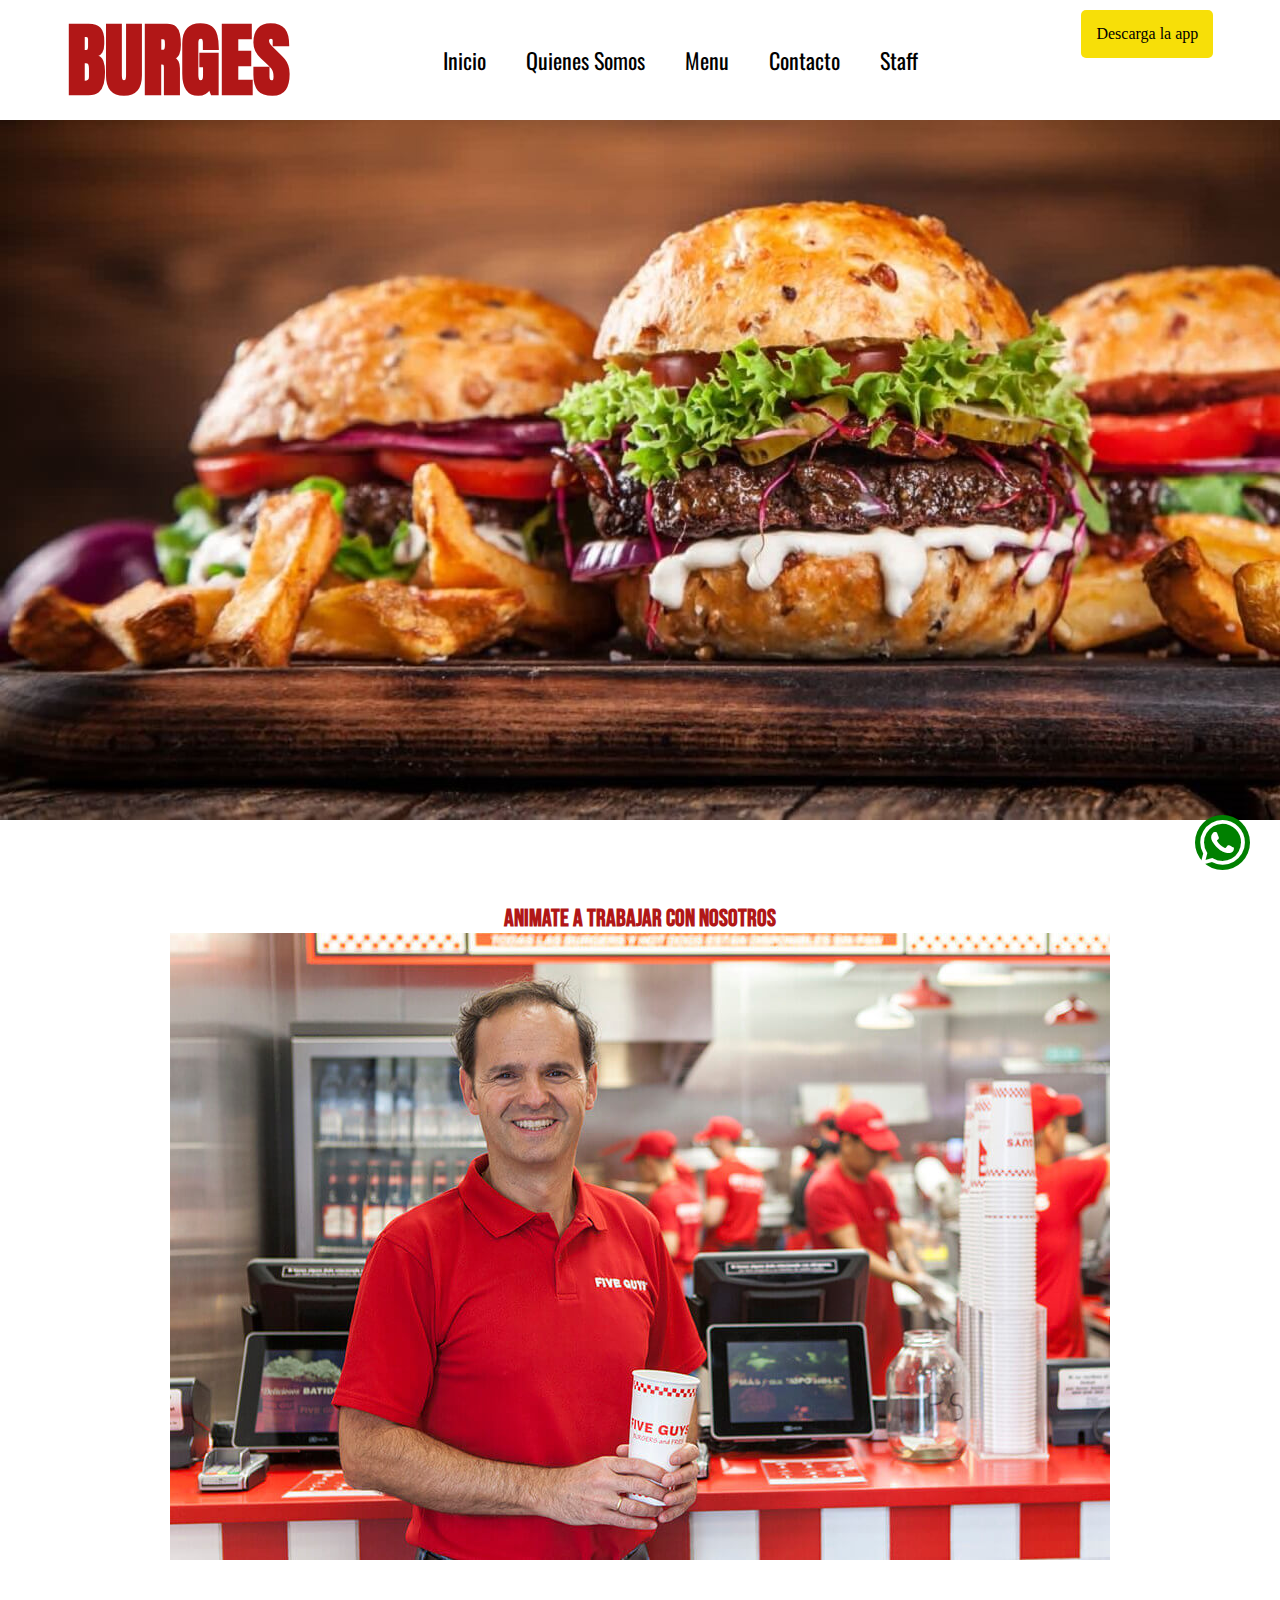
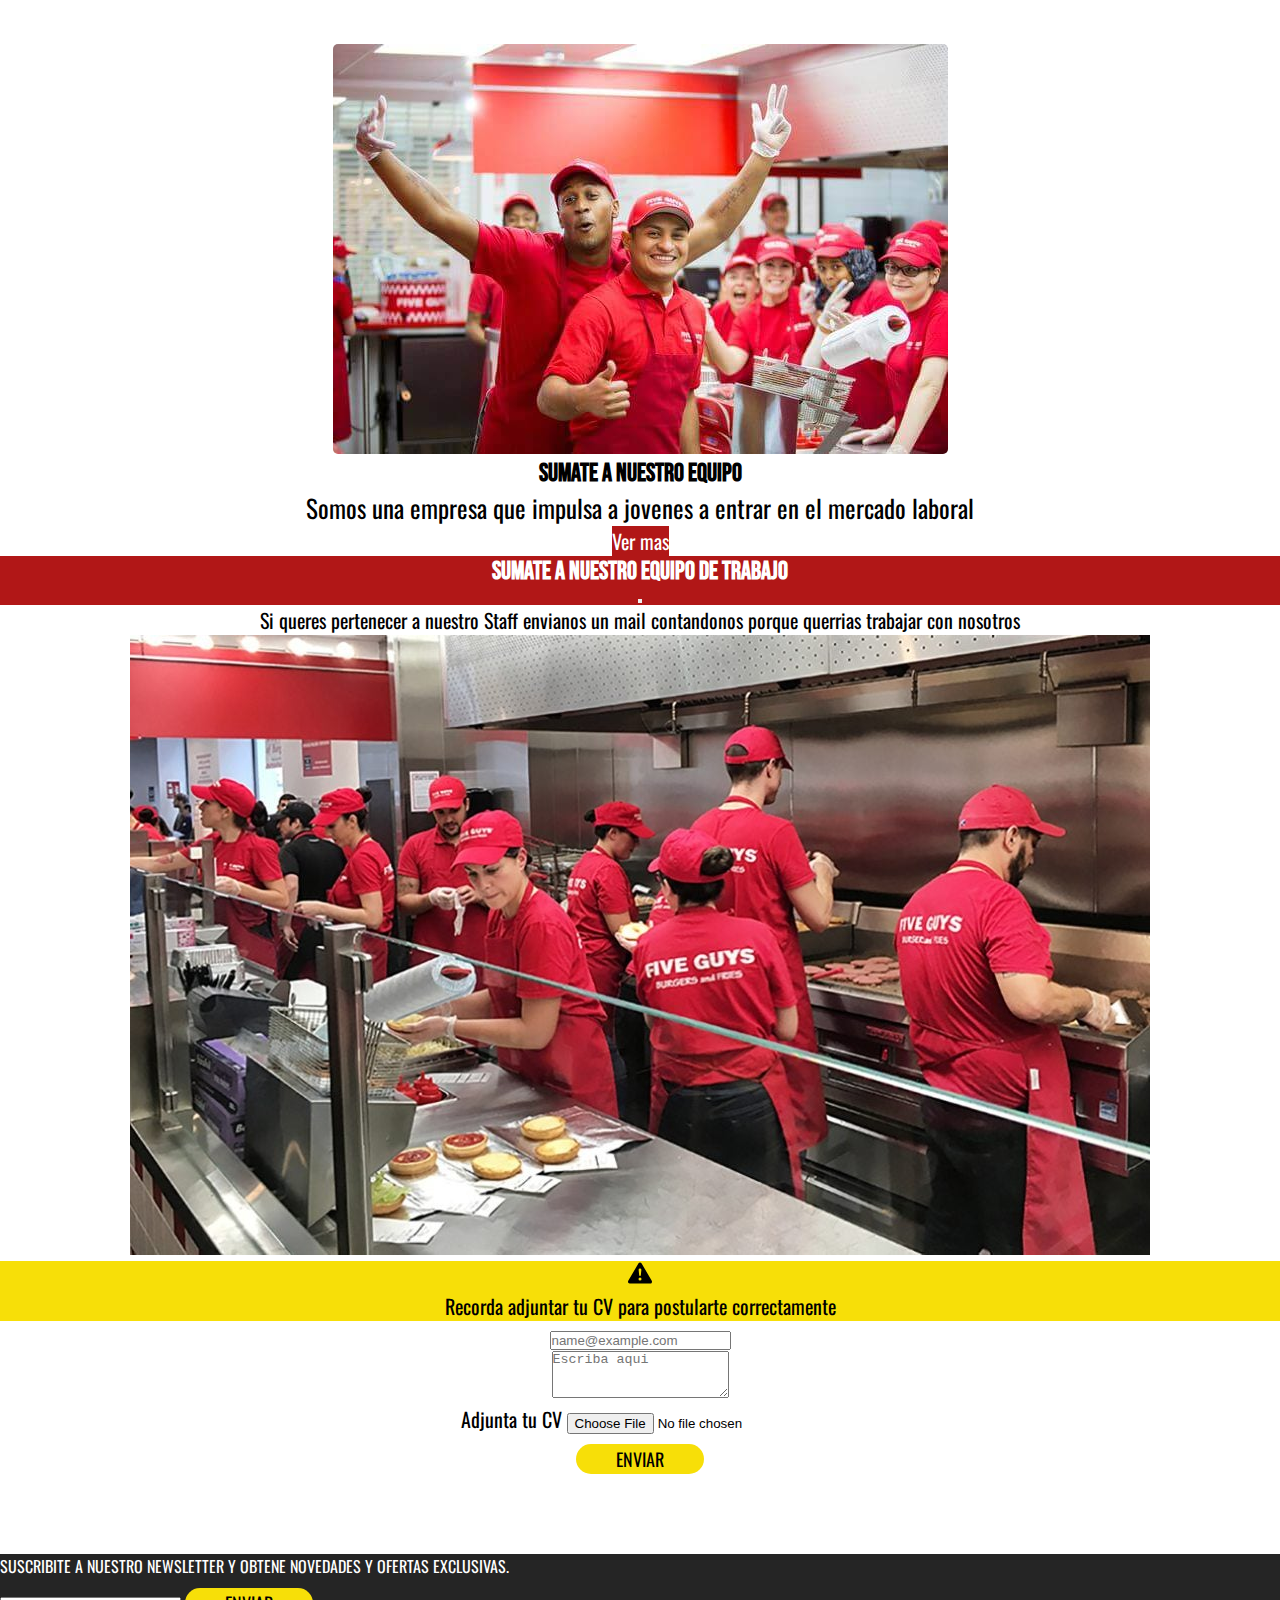
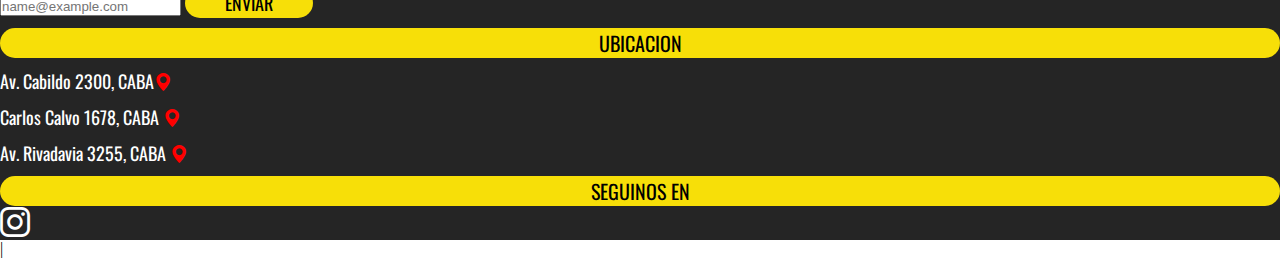
<file: staff.html>
<!DOCTYPE html>
<html lang="en">
    <head>
        <meta charset="utf-8">
        <meta name="viewport" content="width=device-width, initial-scale=1">
        <link href="https://unpkg.com/aos@2.3.1/dist/aos.css" rel="stylesheet">
        <script src="https://unpkg.com/aos@2.3.1/dist/aos.js"></script>
        <link rel="stylesheet" href="https://cdn.jsdelivr.net/npm/bootstrap-icons@1.5.0/font/bootstrap-icons.css">
        <link href="https://cdn.jsdelivr.net/npm/bootstrap@5.0.2/dist/css/bootstrap.min.css" rel="stylesheet" integrity="sha384-EVSTQN3/azprG1Anm3QDgpJLIm9Nao0Yz1ztcQTwFspd3yD65VohhpuuCOmLASjC" crossorigin="anonymous">
        <link href="https://fonts.googleapis.com/css2?family=Bebas+Neue&display=swap" rel="stylesheet">
        <link href="https://cdn.jsdelivr.net/npm/bootstrap@5.0.2/dist/css/bootstrap.min.css" rel="stylesheet" integrity="sha384-EVSTQN3/azprG1Anm3QDgpJLIm9Nao0Yz1ztcQTwFspd3yD65VohhpuuCOmLASjC" crossorigin="anonymous">
        <link rel="preconnect" href="https://fonts.googleapis.com">
        <link rel="preconnect" href="https://fonts.gstatic.com" crossorigin>
        <link href="https://fonts.googleapis.com/css2?family=Oswald&display=swap" rel="stylesheet">
        <link rel="preconnect" href="https://fonts.googleapis.com">
        <link rel="preconnect" href="https://fonts.gstatic.com" crossorigin>
        <link href="https://fonts.googleapis.com/css2?family=Anton&display=swap" rel="stylesheet">
        <link rel="stylesheet" href="./css/style.css">
        <title>Burges - Trabaja con nosotros</title>
        <meta name="description" content="Sumate a trabajar con nosotros y obtene tu primera experienca laboral.">
        <meta name="keywords" content="hamburguesas, cv, trabajo">
      </head>
<body>
    <header>
        <input type="checkbox" name="" id="btn-menu">
        <label for="btn-menu"><i class="bi bi-list"></i></label>
        <nav class="menu">
          <h1><a href="./index.html">Burges</a></h1>
            <ul>
                <li><a href="./index.html">Inicio</a></li>
                <li><a href="./quienesSomos.html">Quienes Somos</a></li>
                <li><a href="./menu.html">Menu</a></li>
                <li><a href="./contacto.html">Contacto</a></li>
                <li><a href="#">Staff</a></li>
            </ul>
            <a href="https://play.google.com/store?hl=es" id="btn-app" target="_blank">Descarga la app</a>
        </nav>
    </header>
    <div>
      <img src="./assets/img/carrousel1.jpg" alt="" class="img-fluid">
    </div>
      <a href="https://wa.me/5491140762395" target="_blank"><i class="bi bi-whatsapp btn-wsp bounce-in-top"></i></a>
   <main>
        <div class="container divContenedor1">
               <h2>Animate a trabajar con nosotros</h2>
               <img src="./assets/img/Staff1.jpg" alt="" class="img-fluid">
        </div>  
      <div class="container divContenedor1">
          <div class="row">
            <div class="col-md-6 offset-md-3">
              <div class="card">
                <img src="./assets/img/Staff2.jpg" class="card-img-top" alt="..." class="img-fluid" style="border-radius: 5px;">
                <div class="card-body">
                  <h5 class="card-title">Sumate a nuestro equipo</h5>
                  <p class="card-text">Somos una empresa que impulsa a jovenes a entrar en el mercado laboral</p>
                  <button type="button" class="btn btnIndex" data-bs-toggle="modal" data-bs-target="#staticBackdrop">
                    Ver mas</button>
                <div class="modal fade" id="staticBackdrop" data-bs-backdrop="static" data-bs-keyboard="false" tabindex="-1" aria-labelledby="staticBackdropLabel" aria-hidden="true">
                  <div class="modal-dialog">
                    <div class="modal-content">
                      <div class="modal-header" style="background-color: #b11717; color: white;">
                        <h5 class="modal-title" id="staticBackdropLabel">sumate a nuestro equipo de trabajo</h5>
                        <button type="button" class="btn-close" data-bs-dismiss="modal" aria-label="Close"></button>
                      </div>
                      <div class="modal-body" style="font-family: 'Oswald', sans-serif; font-size: 20px;">
                        Si queres pertenecer a nuestro Staff envianos un mail contandonos porque querrias trabajar con nosotros
                        <div>
                          <img src="./assets/img/Staff5.jpg" alt="" class="img-fluid">
                        </div>
                        <div class="alert alert-primary d-flex align-items-center" style="background-color: rgb(247, 223, 8); color: black;" role="alert">
                          <svg xmlns="http://www.w3.org/2000/svg" width="24" height="24" fill="currentColor" class="bi bi-exclamation-triangle-fill flex-shrink-0 me-2" viewBox="0 0 16 16" role="img" aria-label="Warning:">
                            <path d="M8.982 1.566a1.13 1.13 0 0 0-1.96 0L.165 13.233c-.457.778.091 1.767.98 1.767h13.713c.889 0 1.438-.99.98-1.767L8.982 1.566zM8 5c.535 0 .954.462.9.995l-.35 3.507a.552.552 0 0 1-1.1 0L7.1 5.995A.905.905 0 0 1 8 5zm.002 6a1 1 0 1 1 0 2 1 1 0 0 1 0-2z"/>
                          </svg>
                          <div>
                            Recorda adjuntar tu CV para postularte correctamente
                          </div>
                        </div>
                        <div class="mb-3">
                          <input type="email" class="form-control" id="exampleFormControlInput1" placeholder="name@example.com">
                        </div>
                        <div class="mb-3">
                          <textarea class="form-control" id="exampleFormControlTextarea1" rows="3" placeholder="Escriba aqui"></textarea>
                        </div>
                        <div class="mb-3">
                          <label for="formFile" class="form-label">Adjunta tu CV</label>
                          <input class="form-control" type="file" id="formFile">
                        </div>
                        <button type="submit" class="btn btn-primary enviar" style="background: rgb(247, 223, 8); border: none; font-family: 'Oswald', sans-serif; text-transform: uppercase; border-radius: 30px; padding-left: 40px; padding-right: 40px; font-size: 18px; padding-top: 2px; padding-bottom: 2px; color: black;">Enviar</button>
                      </div>
                    </div>
                  </div>
                </div>
                </div>
              </div>
            </div>
        </div>
      </div>
   </main>
   <footer>
    <form action="">
        <div class="container-fluid">
            <div class="row">
                <div class="col-md-4">
                    <div class="mb-3 divForm">
                        <label for="exampleFormControlInput1" class="form-label emailBoton">Suscribite a nuestro newsletter y obtene novedades y ofertas exclusivas.</label>
                        <input type="email" class="form-control" id="exampleFormControlInput1" placeholder="name@example.com">
                        <button type="submit" class="btn btn-primary enviar" style="background: rgb(247, 223, 8); border: none; font-family: 'Oswald', sans-serif; text-transform: uppercase; border-radius: 30px; padding-left: 40px; padding-right: 40px; font-size: 18px; padding-top: 2px; padding-bottom: 2px; color: black;">Enviar</button>
                    </div>
                </div>
                
                <div class="offset-md-1 col-md-3">
                  <p class="ubicacion">Ubicacion</p>
                  <p class="ubicacion1">Av. Cabildo 2300, CABA<a href="https://www.google.com.ar/maps/place/Av.+Cabildo+2300,+C1428AAR+CABA/@-34.5603668,-58.4606545,17z/data=!3m1!4b1!4m5!3m4!1s0x95bcb5d4b0ba7267:0x946a9fe073ea2984!8m2!3d-34.5603712!4d-58.4584658" target="_blank"><i class="bi bi-geo-alt-fill" style="color: red;"></i></a></p>
                  <p class="ubicacion1">Carlos Calvo 1678, CABA <a href="https://www.google.com.ar/maps/place/Carlos+Calvo+1678,+C1102ABH+CABA/@-34.6202478,-58.3919774,17z/data=!3m1!4b1!4m5!3m4!1s0x95bccb20af63a9bf:0xf09fdd25a06ed56e!8m2!3d-34.6202522!4d-58.3897887" target="_blank"><i class="bi bi-geo-alt-fill" style="color: red;"></i></a></p>
                  <p class="ubicacion1">Av. Rivadavia 3255, CABA <a href="https://www.google.com.ar/maps/place/Av.+Rivadavia+3255,+C1203+AAE,+Buenos+Aires/@-34.6104709,-58.4146669,17z/data=!3m1!4b1!4m5!3m4!1s0x95bccaf411980501:0x688f29f32149fcbc!8m2!3d-34.6104753!4d-58.4124782" target="_blank"><i class="bi bi-geo-alt-fill" style="color: red;"></i></a></p>
              </div>
                <div class="offset-md-1 col-md-3">
                    <p class="ubicacion">Seguinos en</p>
                    <div class="divLogos">
                        <a href="https://www.instagram.com/burges.ba/"><i class="bi bi-instagram logoInst"></i></a>
                        <a href="https://wa.me/5491140762395"><i class="bi bi-whatsapp logoWhatsapp"></i></a>
                    </div>
                </div>
                <div>
                  <a href="https://play.google.com/store?hl=es" target="_blank" id="btn-appFooter">Descarga la app</a>
                </div>
            </div>
        </div>
    </form>
</footer>
<script>
  AOS.init();
</script>
<script src="https://cdn.jsdelivr.net/npm/@popperjs/core@2.9.2/dist/umd/popper.min.js" integrity="sha384-IQsoLXl5PILFhosVNubq5LC7Qb9DXgDA9i+tQ8Zj3iwWAwPtgFTxbJ8NT4GN1R8p" crossorigin="anonymous"></script>
<script src="https://cdn.jsdelivr.net/npm/bootstrap@5.0.2/dist/js/bootstrap.min.js" integrity="sha384-cVKIPhGWiC2Al4u+LWgxfKTRIcfu0JTxR+EQDz/bgldoEyl4H0zUF0QKbrJ0EcQF" crossorigin="anonymous"></script>
</body>
</html>|
</file>
<file: css/style.css>
.bounce-in-top {
  -webkit-animation: bounce-in-top 1.1s both;
  animation: bounce-in-top 1.1s both;
}

@-webkit-keyframes bounce-in-top {
  0% {
    -webkit-transform: translateY(-500px);
    transform: translateY(-500px);
    -webkit-animation-timing-function: ease-in;
    animation-timing-function: ease-in;
    opacity: 0;
  }
  38% {
    -webkit-transform: translateY(0);
    transform: translateY(0);
    -webkit-animation-timing-function: ease-out;
    animation-timing-function: ease-out;
    opacity: 1;
  }
  55% {
    -webkit-transform: translateY(-65px);
    transform: translateY(-65px);
    -webkit-animation-timing-function: ease-in;
    animation-timing-function: ease-in;
  }
  72% {
    -webkit-transform: translateY(0);
    transform: translateY(0);
    -webkit-animation-timing-function: ease-out;
    animation-timing-function: ease-out;
  }
  81% {
    -webkit-transform: translateY(-28px);
    transform: translateY(-28px);
    -webkit-animation-timing-function: ease-in;
    animation-timing-function: ease-in;
  }
  90% {
    -webkit-transform: translateY(0);
    transform: translateY(0);
    -webkit-animation-timing-function: ease-out;
    animation-timing-function: ease-out;
  }
  95% {
    -webkit-transform: translateY(-8px);
    transform: translateY(-8px);
    -webkit-animation-timing-function: ease-in;
    animation-timing-function: ease-in;
  }
  100% {
    -webkit-transform: translateY(0);
    transform: translateY(0);
    -webkit-animation-timing-function: ease-out;
    animation-timing-function: ease-out;
  }
}

@keyframes bounce-in-top {
  0% {
    -webkit-transform: translateY(-500px);
    transform: translateY(-500px);
    -webkit-animation-timing-function: ease-in;
    animation-timing-function: ease-in;
    opacity: 0;
  }
  38% {
    -webkit-transform: translateY(0);
    transform: translateY(0);
    -webkit-animation-timing-function: ease-out;
    animation-timing-function: ease-out;
    opacity: 1;
  }
  55% {
    -webkit-transform: translateY(-65px);
    transform: translateY(-65px);
    -webkit-animation-timing-function: ease-in;
    animation-timing-function: ease-in;
  }
  72% {
    -webkit-transform: translateY(0);
    transform: translateY(0);
    -webkit-animation-timing-function: ease-out;
    animation-timing-function: ease-out;
  }
  81% {
    -webkit-transform: translateY(-28px);
    transform: translateY(-28px);
    -webkit-animation-timing-function: ease-in;
    animation-timing-function: ease-in;
  }
  90% {
    -webkit-transform: translateY(0);
    transform: translateY(0);
    -webkit-animation-timing-function: ease-out;
    animation-timing-function: ease-out;
  }
  95% {
    -webkit-transform: translateY(-8px);
    transform: translateY(-8px);
    -webkit-animation-timing-function: ease-in;
    animation-timing-function: ease-in;
  }
  100% {
    -webkit-transform: translateY(0);
    transform: translateY(0);
    -webkit-animation-timing-function: ease-out;
    animation-timing-function: ease-out;
  }
}

* {
  margin: 0;
  padding: 0;
  -webkit-box-sizing: border-box;
          box-sizing: border-box;
}

h1 a {
  font-family: "Anton", sans-serif;
  font-size: 80px;
  color: #b11717;
  text-transform: uppercase;
}

h1 a:hover {
  color: #b11717;
}

header h1 {
  margin-bottom: 0%;
}

nav a {
  text-decoration: none;
}

.hr {
  color: #b11717;
}

header nav {
  display: -webkit-box;
  display: -ms-flexbox;
  display: flex;
  -ms-flex-pack: distribute;
      justify-content: space-around;
  height: 120px;
  -webkit-box-align: center;
      -ms-flex-align: center;
          align-items: center;
}

main {
  margin-top: 20px;
}

h2 {
  color: #b11717;
  font-family: "Bebas Neue", cursive;
}

p {
  font-family: "Oswald", sans-serif;
  font-size: 25px;
}

.divMenu {
  display: -webkit-box;
  display: -ms-flexbox;
  display: flex;
}

header {
  width: 100%;
  background-color: white;
}

.btnIndex {
  background-color: #b11717;
  color: white;
  border: none;
  font-family: 'Oswald', sans-serif;
  font-size: 20px;
}

.btnIndex:hover {
  background-color: #f7df08;
  color: black;
  -webkit-transition: 0.3s;
  transition: 0.3s;
  -webkit-transform: scale(1.1);
          transform: scale(1.1);
}

.btnClasico {
  background-color: #b11717;
  color: white;
  border: none;
  font-family: 'Oswald', sans-serif;
  font-size: 20px;
}

.btnVege {
  background-color: #348a0c;
  color: white;
  border: none;
  font-family: 'Oswald', sans-serif;
  font-size: 20px;
}

.btnVege:hover {
  background-color: #f7df08;
  color: black;
  -webkit-transition: 0.3s;
  transition: 0.3s;
  -webkit-transform: scale(1.1);
          transform: scale(1.1);
}

.btnClasico:hover {
  background-color: #f7df08;
  color: black;
  -webkit-transition: 0.3s;
  transition: 0.3s;
  -webkit-transform: scale(1.1);
          transform: scale(1.1);
}

#btn-menu {
  display: none;
}

#btn-app {
  background-color: #f7df08;
  border-radius: 5px;
  color: black;
  padding: 15px;
  margin-left: 10px;
  -ms-flex-item-align: start;
      align-self: flex-start;
  margin-top: 10px;
}

#btn-app:hover {
  background: rgba(230, 208, 8, 0.801);
}

header label {
  padding-left: 15px;
  display: none;
  width: 60px;
  border-right: 1px solid black;
}

header label:hover {
  cursor: pointer;
  background: #b11717;
}

.menu ul {
  margin: 0%;
  list-style: none;
  padding: 0;
  display: -webkit-box;
  display: -ms-flexbox;
  display: flex;
}

h5 {
  text-transform: uppercase;
  font-family: "Bebas Neue", cursive;
  font-size: 25px;
}

.menu li a {
  display: block;
  padding: 20px;
  color: black;
  font-family: "Oswald", sans-serif;
  font-size: 22px;
}

.menu li a:hover {
  color: #b11717;
}

.sectionIndex {
  text-align: center;
}

.a {
  text-decoration: none;
  font-family: "Oswald", sans-serif;
  background-color: #f7df08;
  border-radius: 15px;
  display: block;
  color: black;
  margin-top: 10px;
  text-transform: uppercase;
  text-align: center;
}

.a:hover {
  background-color: #b11717;
  color: white;
  -webkit-transform: scale(1.06);
          transform: scale(1.06);
  -webkit-transition: 0.26s;
  transition: 0.26s;
}

.contactateConNosotros {
  font-family: "Bebas Neue", cursive;
  color: white;
  text-align: center;
}

footer {
  background-color: #252525;
  margin-top: 10px;
}

.emailBoton {
  font-family: "Oswald", sans-serif;
  color: white;
  border-radius: 15px;
  display: block;
  margin-top: 10px;
  text-transform: uppercase;
}

.ubicacion {
  font-family: "Oswald", sans-serif;
  text-transform: uppercase;
  border-radius: 15px;
  padding-left: 40px;
  padding-right: 40px;
  margin-top: 10px;
  color: black;
  display: block;
  background-color: #f7df08;
  text-align: center;
  font-size: 20px;
}

.ubicacion1 {
  font-family: "Oswald", sans-serif;
  border-radius: 15px;
  padding-left: 40px;
  padding-right: 40px;
  margin-top: 10px;
  color: white;
  text-align: start;
  padding: 0;
  font-size: 18px;
}

.colorLabel {
  color: white;
}

.divCheck {
  margin-top: 10px;
}

.enviar {
  margin-top: 10px;
}

.logoInst {
  color: white;
  font-size: 30px;
}

.logoInst:hover {
  color: #b11717;
}

.logoWhatsapp {
  display: none;
  color: white;
  font-size: 30px;
}

.btn-wsp {
  position: fixed;
  width: 55px;
  height: 55px;
  line-height: 55px;
  bottom: 30px;
  right: 30px;
  background-color: green;
  color: white;
  border-radius: 50px;
  font-size: 45px;
  z-index: 100;
  display: -webkit-box;
  display: -ms-flexbox;
  display: flex;
  -webkit-box-pack: center;
      -ms-flex-pack: center;
          justify-content: center;
  -webkit-box-align: center;
      -ms-flex-align: center;
          align-items: center;
}

.btn-wsp:hover {
  text-decoration: none;
  -webkit-transition: 0.3s;
  transition: 0.3s;
  background-color: rgba(0, 0, 0, 0.3);
  color: white;
}

.divContenedor {
  margin-bottom: 15px;
  text-align: center;
}

.divContenedor1 {
  margin-top: 80px;
  margin-bottom: 80px;
  text-align: center;
}

.divStaff {
  -webkit-box-pack: center;
      -ms-flex-pack: center;
          justify-content: center;
  margin-top: 40px;
  text-align: center;
}

#btn-appFooter {
  display: none;
}

@media only screen and (max-width: 1024px) {
  header label {
    display: block;
    color: black;
    font-size: 30px;
  }
  header label:hover {
    cursor: pointer;
    background: #b11717;
  }
  .menu {
    position: absolute;
    width: 100%;
    margin-left: -100%;
    display: block;
  }
  .menu ul {
    -webkit-box-orient: vertical;
    -webkit-box-direction: normal;
        -ms-flex-direction: column;
            flex-direction: column;
    background-color: white;
  }
  .menu li:hover {
    background-color: #b11717ce;
  }
  .menu li {
    border-top: 1px white solid;
  }
  .menu li a:hover {
    color: white;
  }
  #btn-menu:checked ~ .menu {
    margin: 0;
  }
  .logoWhatsapp {
    display: block;
  }
  .logoWhatsapp:hover {
    color: #b11717;
  }
  .btn-wsp {
    display: none;
  }
  .divLogos {
    display: -webkit-box;
    display: -ms-flexbox;
    display: flex;
    -webkit-box-pack: space-evenly;
        -ms-flex-pack: space-evenly;
            justify-content: space-evenly;
  }
  header h1 {
    display: none;
  }
  nav .menu {
    display: block;
  }
  header #btn-app {
    display: none;
  }
  footer #btn-appFooter {
    text-decoration: none;
    display: block;
    background-color: #f7df08;
    color: black;
    border-radius: 5px;
    text-align: center;
    padding-top: 10px;
    padding-bottom: 10px;
    margin-top: 15px;
  }
  #btn-appFooter:hover {
    background: rgba(230, 208, 8, 0.801);
  }
}

.kenburns-top {
  -webkit-animation: kenburns-top 5s ease-out both;
  animation: kenburns-top 5s ease-out both;
}

@-webkit-keyframes kenburns-top {
  0% {
    -webkit-transform: scale(1) translateY(0);
    transform: scale(1) translateY(0);
    -webkit-transform-origin: 50% 16%;
    transform-origin: 50% 16%;
  }
  100% {
    -webkit-transform: scale(1.25) translateY(-15px);
    transform: scale(1.25) translateY(-15px);
    -webkit-transform-origin: top;
    transform-origin: top;
  }
}

@keyframes kenburns-top {
  0% {
    -webkit-transform: scale(1) translateY(0);
    transform: scale(1) translateY(0);
    -webkit-transform-origin: 50% 16%;
    transform-origin: 50% 16%;
  }
  100% {
    -webkit-transform: scale(1.25) translateY(-15px);
    transform: scale(1.25) translateY(-15px);
    -webkit-transform-origin: top;
    transform-origin: top;
  }
}

.aside {
  background-color: #f7df08;
  font-family: "Bebas Neue", cursive;
  font-size: 70px;
  text-align: center;
}
</file>
